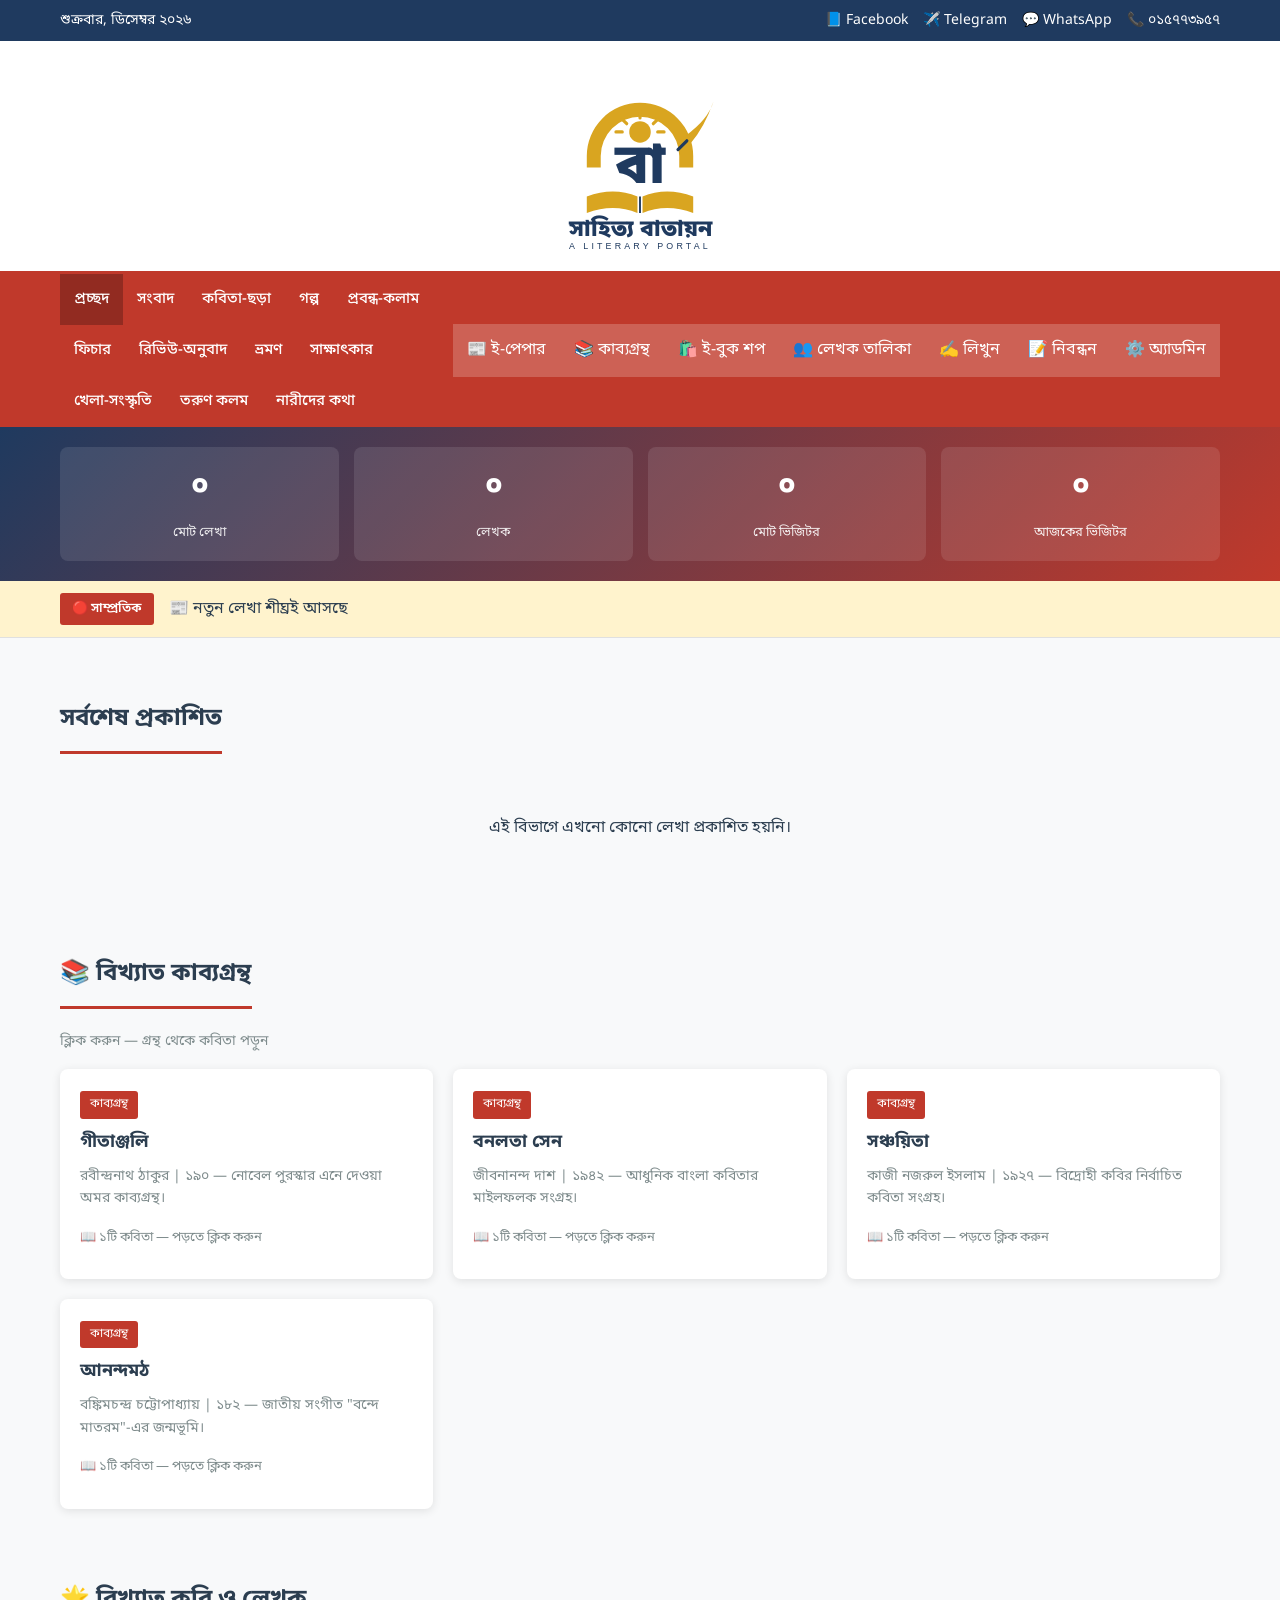
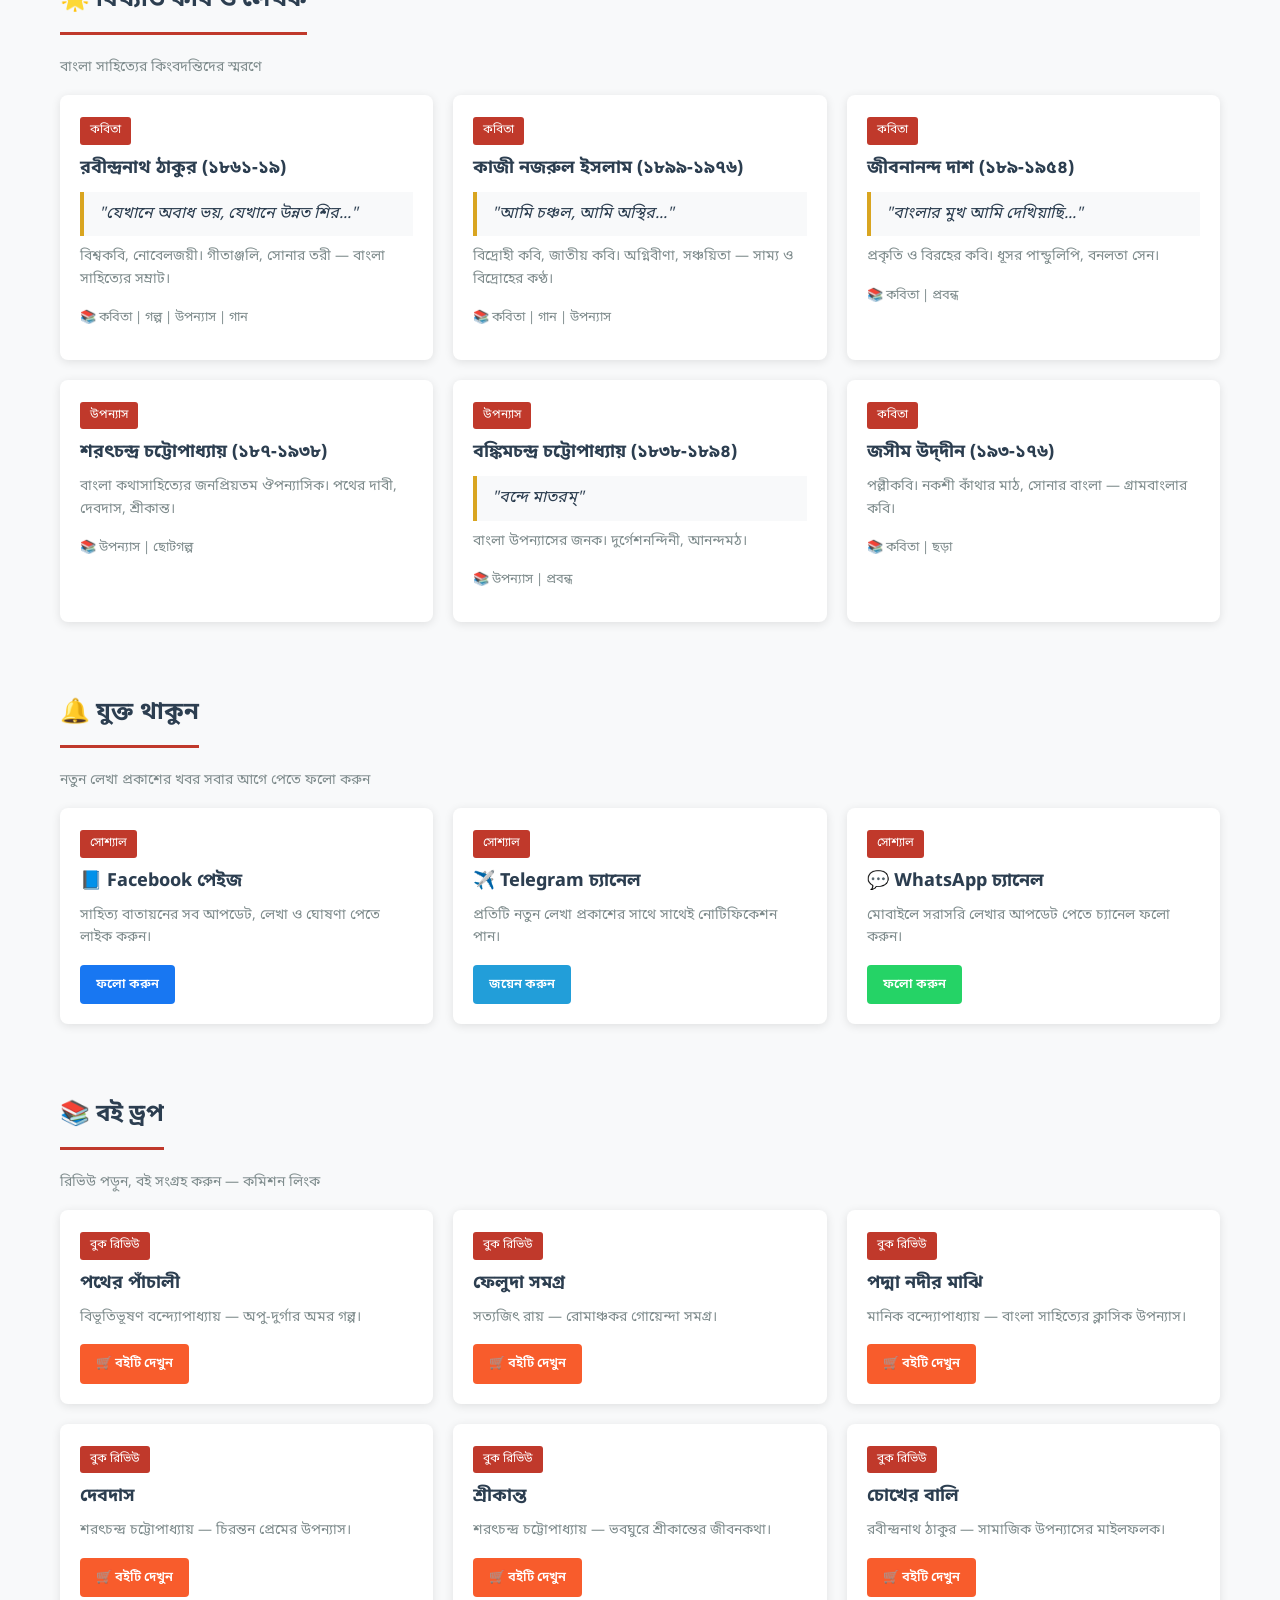
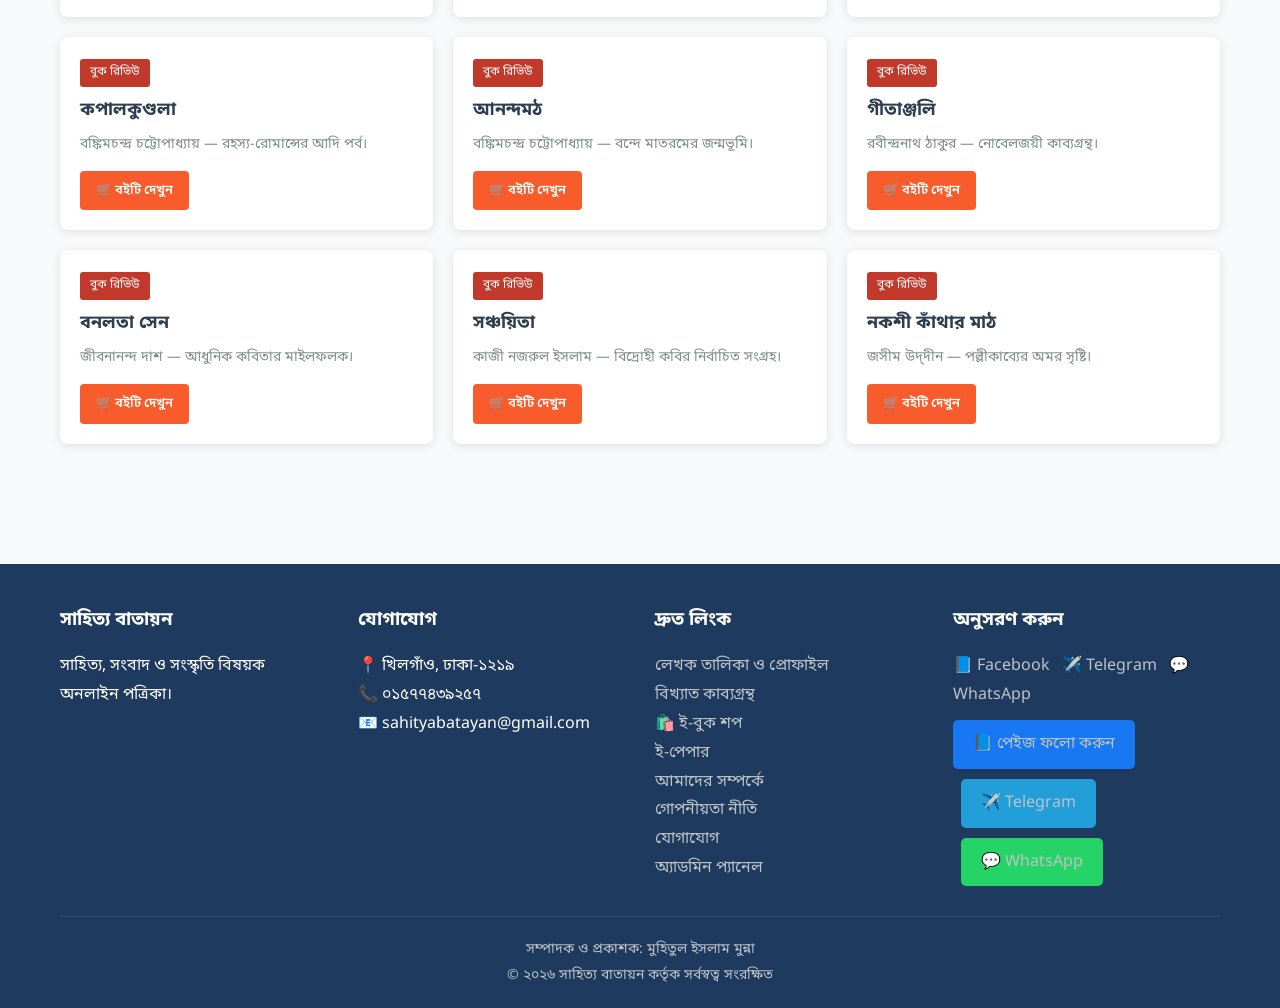
<file: index.html>
<!DOCTYPE html>
<html lang="bn">
<head>
<meta charset="UTF-8">
<meta name="viewport" content="width=device-width, initial-scale=1.0">
<title>সাহিত্য বাতায়ন - অনলাইন পত্রিকা</title>
<link rel="preconnect" href="https://fonts.gstatic.com" crossorigin>
<link rel="preconnect" href="https://script.google.com" crossorigin>
<link href="https://fonts.googleapis.com/css2?family=Noto+Sans+Bengali:wght@400;500;600;700;900&display=swap" rel="stylesheet">
<style>
*{margin:0;padding:0;box-sizing:border-box}
:root{--primary:#c0392b;--primary-dark:#922b21;--secondary:#1f3a5f;--gold:#d9a520;--text:#2c3e50;--text-light:#7f8c8d;--bg-light:#f8f9fa;--border:#e0e0e0;--shadow:0 2px 10px rgba(0,0,0,.1)}
body{font-family:'Noto Sans Bengali',sans-serif;line-height:1.8;color:var(--text);background:var(--bg-light)}
.container{max-width:1200px;margin:0 auto;padding:0 20px}
.top-bar{background:var(--secondary);color:#fff;padding:8px 0;font-size:14px}
.top-bar .container{display:flex;justify-content:space-between;align-items:center;flex-wrap:wrap;gap:5px}
.top-bar a{color:#fff;text-decoration:none;margin-left:15px}
.main-header{background:#fff;padding:20px 0;text-align:center;border-bottom:3px solid var(--primary)}
.main-nav{background:var(--primary);position:sticky;top:0;z-index:100}
.main-nav .container{display:flex;align-items:center;flex-wrap:wrap}
.nav-menu{list-style:none;display:flex;flex-wrap:wrap;flex:1}
.nav-menu li a{display:block;color:#fff;text-decoration:none;padding:12px 14px;font-weight:500;font-size:15px}
.nav-menu li a:hover,.nav-menu li a.active{background:var(--primary-dark)}
.admin-link{background:rgba(255,255,255,.2)}
.mobile-menu-btn{display:none;background:none;border:none;color:#fff;font-size:24px;cursor:pointer;padding:15px}
.ad-slot{min-height:0;text-align:center;margin:0 auto}
.stats-bar{background:linear-gradient(135deg,var(--secondary),var(--primary));color:#fff;padding:20px 0}
.stats-grid{display:grid;grid-template-columns:repeat(auto-fit,minmax(150px,1fr));gap:15px;text-align:center}
.stat-item{background:rgba(255,255,255,.1);padding:15px;border-radius:8px}
.stat-number{font-size:28px;font-weight:900;display:block;margin-bottom:5px}
.stat-label{font-size:13px;opacity:.9}
.breaking-news{background:#fff3cd;padding:12px 0;border-bottom:1px solid var(--border);overflow:hidden}
.breaking-news .container{display:flex;align-items:center;gap:15px}
.breaking-label{background:var(--primary);color:#fff;padding:4px 12px;border-radius:3px;font-weight:600;font-size:13px;white-space:nowrap;flex-shrink:0}
.breaking-wrap{overflow:hidden;flex:1}
.breaking-ticker{display:inline-block;white-space:nowrap;animation:ticker 25s linear infinite}
@keyframes ticker{0%{transform:translateX(80%)}100%{transform:translateX(-100%)}}
.main-content{padding:30px 0;min-height:400px}
.featured-section{display:grid;grid-template-columns:2fr 1fr;gap:20px;margin-bottom:30px}
.featured-main{position:relative;border-radius:8px;overflow:hidden;min-height:400px;cursor:pointer;box-shadow:var(--shadow);background:#fff}
.featured-side{display:flex;flex-direction:column;gap:15px}
.featured-item{background:#fff;border-radius:8px;overflow:hidden;box-shadow:var(--shadow);cursor:pointer}
.featured-item img{width:100%;height:120px;object-fit:cover}
.featured-item-body{padding:15px}
.featured-overlay{position:absolute;bottom:0;left:0;right:0;background:linear-gradient(transparent,rgba(0,0,0,.9));color:#fff;padding:30px 20px 20px}
.featured-overlay .category-tag{background:var(--primary);padding:4px 10px;border-radius:3px;font-size:12px;display:inline-block;margin-bottom:10px}
.featured-overlay h2{font-size:24px;margin-bottom:8px;line-height:1.4}
.featured-overlay .meta{font-size:13px;opacity:.9}
.section-title{font-size:24px;font-weight:700;margin:30px 0 20px;padding-bottom:10px;border-bottom:3px solid var(--primary);display:inline-block}
.section-note{color:var(--text-light);font-size:14px;margin-bottom:15px}
.posts-grid{display:grid;grid-template-columns:repeat(auto-fill,minmax(300px,1fr));gap:20px;margin-bottom:40px}
.post-card{background:#fff;border-radius:8px;overflow:hidden;box-shadow:var(--shadow);transition:transform .3s;cursor:pointer}
.post-card:hover{transform:translateY(-5px)}
.post-card img{width:100%;height:200px;object-fit:cover;background:#f0f0f0}
.post-card-body{padding:20px}
.category-tag{background:var(--primary);color:#fff;padding:3px 10px;border-radius:3px;font-size:12px;display:inline-block;margin-bottom:10px}
.post-card h3{font-size:18px;margin-bottom:10px;line-height:1.5}
.post-card .excerpt{color:var(--text-light);font-size:14px;margin-bottom:15px;line-height:1.6}
.post-card .meta{font-size:13px;color:var(--text-light);margin-bottom:10px}
.post-card blockquote{border-left:4px solid var(--gold);padding:8px 15px;background:var(--bg-light);font-style:italic;margin:10px 0;color:var(--text)}
.buy-btn{display:inline-block;background:#f85c2c;color:#fff;padding:8px 16px;border-radius:4px;text-decoration:none;font-size:13px;font-weight:600}
.share-buttons{display:flex;gap:6px;flex-wrap:wrap;padding-top:10px;border-top:1px solid var(--border)}
.share-btn{padding:6px 10px;border-radius:4px;color:#fff;border:none;cursor:pointer;font-size:12px}
.share-facebook{background:#1877f2}.share-whatsapp{background:#25d366}.share-twitter{background:#1da1f2}.share-linkedin{background:#0a66c2}.share-copy{background:var(--secondary)}.share-mail{background:#ea4335}.share-print{background:#607d8b}.share-pdf{background:#e74c3c}
.like-btn{background:#e74c3c;color:#fff;border:none;padding:10px 22px;border-radius:5px;cursor:pointer;font-size:15px;font-weight:600;font-family:inherit}
.like-btn.liked{background:#922b21}
.article-modal,.granth-modal{display:none;position:fixed;top:0;left:0;right:0;bottom:0;background:rgba(0,0,0,.8);z-index:1000;overflow-y:auto;padding:40px 20px}
.article-modal.active,.granth-modal.active{display:block}
.modal-content{background:#fff;max-width:800px;margin:0 auto;border-radius:8px;padding:40px;position:relative}
.modal-close{position:absolute;top:15px;right:20px;background:none;border:none;font-size:32px;cursor:pointer;color:var(--text-light)}
.modal-header-brand{display:flex;align-items:center;justify-content:center;gap:15px;padding:15px 0 20px;border-bottom:2px solid var(--primary);margin-bottom:20px}
.modal-header-brand .brand-text{font-size:22px;font-weight:900;color:var(--primary)}
.modal-header-brand .brand-sub{font-size:11px;color:var(--text-light);display:block}
.modal-content h1{font-size:32px;margin-bottom:15px;line-height:1.4}
.modal-content .meta{color:var(--text-light);margin-bottom:20px;padding-bottom:20px;border-bottom:1px solid var(--border)}
.modal-content .meta a{color:var(--primary);font-weight:600;text-decoration:none}
.modal-content .article-image{width:100%;max-height:400px;object-fit:cover;border-radius:8px;margin-bottom:25px}
.modal-content .article-body{font-size:17px;line-height:2;position:relative;padding:10px 0}
.modal-content .article-body a{color:var(--primary);word-break:break-all}
.modal-content .article-body::before{content:'সাহিত্য বাতায়ন';position:absolute;top:50%;left:50%;transform:translate(-50%,-50%) rotate(-35deg);font-size:70px;font-weight:900;color:rgba(192,57,43,0.06);pointer-events:none;z-index:0;white-space:nowrap}
.modal-content .article-body>*{position:relative;z-index:1}
.granth-poem{margin:15px 0;border:1px solid var(--border);border-radius:8px;overflow:hidden}
.granth-poem summary{padding:12px 18px;background:var(--bg-light);cursor:pointer;font-weight:700;color:var(--primary)}
.granth-poem .poem-text{padding:20px;white-space:pre-wrap;line-height:2.1;font-size:16px;text-align:center}
.comments-section{margin-top:30px;padding-top:20px;border-top:2px solid var(--border)}
.comments-section h3{margin-bottom:15px;color:var(--primary)}
.comment-form textarea,.reply-box textarea{width:100%;padding:12px;border:1px solid var(--border);border-radius:5px;font-family:inherit;font-size:15px;resize:vertical;min-height:70px;margin-bottom:10px}
.comment-form input,.reply-box input{width:100%;padding:12px;border:1px solid var(--border);border-radius:5px;font-family:inherit;font-size:15px;margin-bottom:10px}
.comment-submit{background:var(--primary);color:#fff;border:none;padding:10px 25px;border-radius:5px;font-size:15px;cursor:pointer}
.comment-list{display:flex;flex-direction:column;gap:15px;margin-top:20px}
.comment-item{background:var(--bg-light);padding:15px;border-radius:8px}
.comment-header{display:flex;justify-content:space-between;margin-bottom:8px;font-size:13px}
.comment-author{font-weight:600;color:var(--primary)}
.comment-date{color:var(--text-light)}
.reply-toggle{background:none;border:none;color:var(--primary);font-size:13px;cursor:pointer;margin-top:8px;font-weight:600}
.reply-wrap{margin-left:30px;border-left:3px solid var(--border);padding-left:15px;margin-top:10px}
.modal-footer-brand{text-align:center;padding-top:20px;margin-top:25px;border-top:2px solid var(--primary);color:var(--text-light);font-size:13px}
.modal-footer-brand strong{color:var(--primary)}
.writer-wrap,.admin-panel,.info-page{max-width:900px;margin:30px auto;background:#fff;border-radius:8px;box-shadow:var(--shadow);padding:35px}
.writer-wrap h2,.admin-panel h2,.info-page h2{margin-bottom:8px;color:var(--primary)}
.writer-note{color:var(--text-light);font-size:14px;margin-bottom:25px}
.form-group{margin-bottom:18px}
.form-group label{display:block;margin-bottom:8px;font-weight:600}
.form-group input,.form-group select,.form-group textarea{width:100%;padding:12px 15px;border:1px solid var(--border);border-radius:5px;font-family:inherit;font-size:15px}
.form-group input[type=file]{background:#fff;cursor:pointer;padding:10px}
.form-group small{display:block;color:var(--text-light);font-size:12px;margin-top:6px}
.radio-group{display:flex;gap:15px;margin-bottom:10px}
.radio-group label{display:flex;align-items:center;gap:5px;font-weight:400;cursor:pointer}
.agreement-box{background:#fff3cd;padding:15px;border-radius:5px;border-left:4px solid var(--primary);font-size:14px;margin-bottom:10px}
.image-preview{display:none;max-width:250px;margin-top:12px;border-radius:8px;box-shadow:var(--shadow)}
.form-actions{display:flex;gap:10px;margin-top:25px;flex-wrap:wrap}
.btn-primary{background:var(--primary);color:#fff;border:none;padding:12px 30px;border-radius:5px;font-size:16px;font-weight:600;cursor:pointer}
.btn-secondary{background:var(--text-light);color:#fff;border:none;padding:12px 30px;border-radius:5px;font-size:16px;cursor:pointer}
.small-btn{background:var(--secondary);color:#fff;border:none;padding:6px 15px;border-radius:4px;cursor:pointer;font-size:13px}
.notification{position:fixed;top:20px;right:20px;padding:15px 25px;border-radius:5px;color:#fff;font-weight:500;z-index:2000;background:#27ae60}
.admin-tabs{display:flex;gap:10px;margin-bottom:25px;border-bottom:2px solid var(--border);padding-bottom:10px;flex-wrap:wrap}
.admin-tab{padding:8px 20px;background:var(--bg-light);border:none;border-radius:5px;cursor:pointer;font-size:14px;font-weight:600}
.admin-tab.active{background:var(--primary);color:#fff}
.admin-content{display:none}
.admin-content.active{display:block}
.pending-item{background:var(--bg-light);padding:15px;border-radius:8px;border-left:4px solid var(--primary);margin-bottom:15px}
.pending-actions{display:flex;gap:10px;margin-top:10px;flex-wrap:wrap}
.approve-btn{background:#27ae60;color:#fff;border:none;padding:8px 20px;border-radius:5px;cursor:pointer}
.reject-btn,.delete-btn{background:#e74c3c;color:#fff;border:none;padding:8px 20px;border-radius:5px;cursor:pointer}
.writer-card{background:#fff;border-radius:8px;box-shadow:var(--shadow);padding:25px;margin-bottom:20px;display:flex;gap:20px;align-items:flex-start;flex-wrap:wrap}
.writer-avatar{width:80px;height:80px;border-radius:50%;background:var(--primary);color:#fff;display:flex;align-items:center;justify-content:center;font-size:32px;font-weight:900;flex-shrink:0;overflow:hidden}
.writer-avatar img{width:100%;height:100%;object-fit:cover}
.writer-info{flex:1}
.writer-info h3{margin-bottom:5px;color:var(--primary)}
.writer-info .writer-meta{font-size:13px;color:var(--text-light);margin-bottom:10px}
.profile-table{width:100%;border-collapse:collapse;margin-bottom:25px}
.profile-table td{padding:12px;border-bottom:1px solid var(--border)}
.profile-table td:first-child{font-weight:600;width:40%;background:var(--bg-light)}
.epaper-grid{display:grid;grid-template-columns:repeat(auto-fill,minmax(200px,1fr));gap:20px}
.epaper-card{background:#fffdf7;border:1px solid var(--border);border-radius:6px;box-shadow:var(--shadow);padding:25px 15px;text-align:center;cursor:pointer}
.epaper-card .page-no{font-size:40px;font-weight:900;color:var(--primary)}
.paper-modal{display:none;position:fixed;top:0;left:0;right:0;bottom:0;background:rgba(0,0,0,.85);z-index:1100;overflow-y:auto;padding:30px 15px}
.paper-modal.active{display:block}
.paper-actions{max-width:900px;margin:0 auto 15px;display:flex;gap:10px;justify-content:flex-end}
.paper-page{background:#fffdf7;max-width:900px;margin:0 auto;padding:40px 30px;box-shadow:0 0 30px rgba(0,0,0,.4)}
.paper-masthead{text-align:center;border-bottom:3px double var(--secondary);padding-bottom:12px;margin-bottom:25px}
.paper-masthead h2{font-size:30px;color:var(--primary);font-weight:900}
.paper-sec-title{background:var(--secondary);color:#fff;display:inline-block;padding:4px 14px;font-weight:700;margin:15px 0}
.paper-article{border-bottom:1px dashed #bbb;padding-bottom:15px;margin-bottom:15px}
.paper-article h3{font-size:20px;margin-bottom:4px}
.paper-article .pa-meta{font-size:12px;color:var(--text-light);margin-bottom:8px}
.paper-article .pa-body{font-size:15px;line-height:1.9;text-align:justify}
@media(min-width:769px){.paper-cols{columns:2;column-gap:35px}.paper-article{break-inside:avoid}}
.site-footer{background:var(--secondary);color:#fff;padding:40px 0 20px;margin-top:50px}
.footer-content{display:grid;grid-template-columns:repeat(auto-fit,minmax(250px,1fr));gap:30px;margin-bottom:30px}
.footer-content h3{margin-bottom:15px}
.footer-content a{color:#bdc3c7;text-decoration:none}
.footer-bottom{text-align:center;padding-top:20px;border-top:1px solid rgba(255,255,255,.1);font-size:14px;color:#bdc3c7}
.fb-follow{background:#1877f2;color:#fff;padding:10px 20px;border-radius:5px;text-decoration:none;display:inline-block;margin-top:10px}
@media(max-width:768px){
.nav-menu{display:none;width:100%}
.nav-menu.active{display:flex;flex-direction:column}
.mobile-menu-btn{display:block;margin-left:auto}
.featured-section,.posts-grid{grid-template-columns:1fr}
.modal-content{padding:25px}
.modal-content h1{font-size:24px}
.writer-wrap,.admin-panel,.info-page{padding:20px}
.modal-content .article-body::before{font-size:40px}
.stats-grid{grid-template-columns:repeat(2,1fr)}
.stat-number{font-size:22px}
}
</style>
</head>
<body>

<div id="page-main">
<header>
<div class="top-bar"><div class="container"><span id="current-date"></span><div><a href="https://www.facebook.com/profile.php?id=61594281560159" target="_blank">📘 Facebook</a><a href="https://t.me/sahityabatayan" target="_blank">✈️ Telegram</a><a href="https://whatsapp.com/channel/0029VbDjmKUIN9ivthbx0K34" target="_blank">💬 WhatsApp</a><a href="tel:01577439257">📞 ০১৫৭৭৩৯৫৭</a></div></div></div>
<div class="main-header"><div class="container">
<svg width="230" height="190" viewBox="0 0 360 300" style="margin:0 auto;display:block" role="img" aria-label="সাহিত্য বাতায়ন লোগো">
<path d="M96 168 L96 150 A84 84 0 0 1 264 150 L264 168 L242 168 L242 150 A62 62 0 0 0 118 150 L118 168 Z" fill="#d9a520"/>
<circle cx="180" cy="112" r="17" fill="#d9a520"/>
<g stroke="#d9a520" stroke-width="5" stroke-linecap="round">
<line x1="180" y1="80" x2="180" y2="90"/><line x1="152" y1="92" x2="159" y2="99"/><line x1="208" y1="92" x2="201" y2="99"/><line x1="142" y1="112" x2="152" y2="112"/><line x1="218" y1="112" x2="208" y2="112"/>
</g>
<text x="180" y="192" text-anchor="middle" fill="#1f3a5f" font-size="88" font-weight="900" font-family="'Noto Sans Bengali',sans-serif">বা</text>
<path d="M252 118 Q288 92 296 64 Q282 104 260 130 Z" fill="#d9a520"/>
<line x1="254" y1="126" x2="240" y2="140" stroke="#1f3a5f" stroke-width="5" stroke-linecap="round"/>
<path d="M96 214 Q138 198 176 214 L176 240 Q138 224 96 240 Z" fill="#d9a520"/>
<path d="M264 214 Q222 198 184 214 L184 240 Q222 224 264 240 Z" fill="#d9a520"/>
<line x1="180" y1="214" x2="180" y2="240" stroke="#1f3a5f" stroke-width="3"/>
<text x="180" y="276" text-anchor="middle" fill="#1f3a5f" font-size="36" font-weight="900" font-family="'Noto Sans Bengali',sans-serif">সাহিত্য বাতায়ন</text>
<text x="180" y="297" text-anchor="middle" fill="#1f3a5f" font-size="14" letter-spacing="5" font-family="sans-serif">A LITERARY PORTAL</text>
</svg>
</div></div>
<nav class="main-nav"><div class="container"><ul class="nav-menu" id="nav-menu">
<li><a href="#" class="active" data-category="all">প্রচ্ছদ</a></li>
<li><a href="#" data-category="সংবাদ">সংবাদ</a></li>
<li><a href="#" data-category="কবিতা,ছড়া">কবিতা-ছড়া</a></li>
<li><a href="#" data-category="ছোটগল্প,অণুগল্প">গল্প</a></li>
<li><a href="#" data-category="প্রবন্ধ,কলাম">প্রবন্ধ-কলাম</a></li>
<li><a href="#" data-category="ফিচার">ফিচার</a></li>
<li><a href="#" data-category="বুক রিভিউ,অনুবাদ">রিভিউ-অনুবাদ</a></li>
<li><a href="#" data-category="ভ্রমণ">ভ্রমণ</a></li>
<li><a href="#" data-category="সাক্ষাৎকার">সাক্ষাৎকার</a></li>
<li><a href="#" data-category="খেলাধুলা,সাংস্কৃতিক">খেলা-সংস্কৃতি</a></li>
<li><a href="#" data-category="তরুণ উদীয়মান কলম">তরুণ কলম</a></li>
<li><a href="#" data-category="নারীদের কথা">নারীদের কথা</a></li>
</ul><button class="mobile-menu-btn" onclick="document.getElementById('nav-menu').classList.toggle('active')">☰</button>
<a href="#" onclick="showEpaper();return false;" class="admin-link" style="color:#fff;padding:12px 14px;text-decoration:none">📰 ই-পেপার</a>
<a href="#" onclick="showGranth();return false;" class="admin-link" style="color:#fff;padding:12px 14px;text-decoration:none">📚 কাব্যগ্রন্থ</a>
<a href="shop.html" class="admin-link" style="color:#fff;padding:12px 14px;text-decoration:none">🛍️ ই-বুক শপ</a>
<a href="#" onclick="showWriterDirectory();return false;" class="admin-link" style="color:#fff;padding:12px 14px;text-decoration:none">👥 লেখক তালিকা</a>
<a href="#" onclick="showWriter();return false;" class="admin-link" style="color:#fff;padding:12px 14px;text-decoration:none">✍️ লিখুন</a>
<a href="#" onclick="showWriterRegister();return false;" class="admin-link" style="color:#fff;padding:12px 14px;text-decoration:none">📝 নিবন্ধন</a>
<a href="#" onclick="showAdminPanel();return false;" class="admin-link" style="color:#fff;padding:12px 14px;text-decoration:none">⚙️ অ্যাডমিন</a>
</div></nav>
</header>

<div class="ad-slot" id="ad-top"></div>

<div class="stats-bar"><div class="container"><div class="stats-grid">
<div class="stat-item"><span class="stat-number" id="stat-posts">০</span><span class="stat-label">মোট লেখা</span></div>
<div class="stat-item"><span class="stat-number" id="stat-writers">০</span><span class="stat-label">লেখক</span></div>
<div class="stat-item"><span class="stat-number" id="stat-visitors">০</span><span class="stat-label">মোট ভিজিটর</span></div>
<div class="stat-item"><span class="stat-number" id="stat-today">০</span><span class="stat-label">আজকের ভিজিটর</span></div>
</div></div></div>

<div class="breaking-news"><div class="container"><span class="breaking-label">🔴 সাম্প্রতিক</span><div class="breaking-wrap"><div class="breaking-ticker" id="breaking-ticker">📰 লোড হচ্ছে...</div></div></div></div>

<main class="main-content"><div class="container">
<section class="featured-section" id="featured-section" style="display:none">
<div class="featured-main" id="featured-main"></div>
<div class="featured-side" id="featured-side"></div>
</section>
<section><h2 class="section-title" id="section-title">সর্বশেষ প্রকাশিত</h2><div class="posts-grid" id="posts-grid"></div></section>
<section id="writer-count-section" style="display:none"><h2 class="section-title">আমাদের লেখক</h2><p class="section-note">নিবন্ধিত লেখকবৃন্দ — প্রোফাইল দেখতে "প্রোফাইল দেখুন" বাটনে ক্লিক করুন</p><div id="writer-list"></div></section>
<section><h2 class="section-title">📚 বিখ্যাত কাব্যগ্রন্থ</h2><p class="section-note">ক্লিক করুন — গ্রন্থ থেকে কবিতা পড়ুন</p><div class="posts-grid" id="granth-grid"></div></section>
<section><h2 class="section-title">🌟 বিখ্যাত কবি ও লেখক</h2><p class="section-note">বাংলা সাহিত্যের কিংবদন্তিদের স্মরণে</p>
<div class="posts-grid">
<article class="post-card"><div class="post-card-body"><span class="category-tag">কবিতা</span><h3>রবীন্দ্রনাথ ঠাকুর (১৮৬১-১৯)</h3><blockquote>"যেখানে অবাধ ভয়, যেখানে উন্নত শির..."</blockquote><p class="excerpt">বিশ্বকবি, নোবেলজয়ী। গীতাঞ্জলি, সোনার তরী — বাংলা সাহিত্যের সম্রাট।</p><div class="meta">📚 কবিতা | গল্প | উপন্যাস | গান</div></div></article>
<article class="post-card"><div class="post-card-body"><span class="category-tag">কবিতা</span><h3>কাজী নজরুল ইসলাম (১৮৯৯-১৯৭৬)</h3><blockquote>"আমি চঞ্চল, আমি অস্থির..."</blockquote><p class="excerpt">বিদ্রোহী কবি, জাতীয় কবি। অগ্নিবীণা, সঞ্চয়িতা — সাম্য ও বিদ্রোহের কণ্ঠ।</p><div class="meta">📚 কবিতা | গান | উপন্যাস</div></div></article>
<article class="post-card"><div class="post-card-body"><span class="category-tag">কবিতা</span><h3>জীবনানন্দ দাশ (১৮৯-১৯৫৪)</h3><blockquote>"বাংলার মুখ আমি দেখিয়াছি..."</blockquote><p class="excerpt">প্রকৃতি ও বিরহের কবি। ধূসর পান্ডুলিপি, বনলতা সেন।</p><div class="meta">📚 কবিতা | প্রবন্ধ</div></div></article>
<article class="post-card"><div class="post-card-body"><span class="category-tag">উপন্যাস</span><h3>শরৎচন্দ্র চট্টোপাধ্যায় (১৮৭-১৯৩৮)</h3><p class="excerpt">বাংলা কথাসাহিত্যের জনপ্রিয়তম ঔপন্যাসিক। পথের দাবী, দেবদাস, শ্রীকান্ত।</p><div class="meta">📚 উপন্যাস | ছোটগল্প</div></div></article>
<article class="post-card"><div class="post-card-body"><span class="category-tag">উপন্যাস</span><h3>বঙ্কিমচন্দ্র চট্টোপাধ্যায় (১৮৩৮-১৮৯৪)</h3><blockquote>"বন্দে মাতরম্"</blockquote><p class="excerpt">বাংলা উপন্যাসের জনক। দুর্গেশনন্দিনী, আনন্দমঠ।</p><div class="meta">📚 উপন্যাস | প্রবন্ধ</div></div></article>
<article class="post-card"><div class="post-card-body"><span class="category-tag">কবিতা</span><h3>জসীম উদ্‌দীন (১৯৩-১৭৬)</h3><p class="excerpt">পল্লীকবি। নকশী কাঁথার মাঠ, সোনার বাংলা — গ্রামবাংলার কবি।</p><div class="meta">📚 কবিতা | ছড়া</div></div></article>
</div></section>
<section><h2 class="section-title">🔔 যুক্ত থাকুন</h2>
<p class="section-note">নতুন লেখা প্রকাশের খবর সবার আগে পেতে ফলো করুন</p>
<div class="posts-grid">
<article class="post-card"><div class="post-card-body"><span class="category-tag">সোশ্যাল</span><h3>📘 Facebook পেইজ</h3><p class="excerpt">সাহিত্য বাতায়নের সব আপডেট, লেখা ও ঘোষণা পেতে লাইক করুন।</p><a class="buy-btn" style="background:#1877f2" target="_blank" href="https://www.facebook.com/profile.php?id=61594281560159">ফলো করুন</a></div></article>
<article class="post-card"><div class="post-card-body"><span class="category-tag">সোশ্যাল</span><h3>✈️ Telegram চ্যানেল</h3><p class="excerpt">প্রতিটি নতুন লেখা প্রকাশের সাথে সাথেই নোটিফিকেশন পান।</p><a class="buy-btn" style="background:#229ED9" target="_blank" href="https://t.me/sahityabatayan">জয়েন করুন</a></div></article>
<article class="post-card"><div class="post-card-body"><span class="category-tag">সোশ্যাল</span><h3>💬 WhatsApp চ্যানেল</h3><p class="excerpt">মোবাইলে সরাসরি লেখার আপডেট পেতে চ্যানেল ফলো করুন।</p><a class="buy-btn" style="background:#25D366" target="_blank" href="https://whatsapp.com/channel/0029VbDjmKUIN9ivthbx0K34">ফলো করুন</a></div></article>
</div></section>
<section><h2 class="section-title">📚 বই ড্রপ</h2><p class="section-note">রিভিউ পড়ুন, বই সংগ্রহ করুন — কমিশন লিংক</p>
<div class="posts-grid" id="book-grid"></div></section>
</div></main>

<footer class="site-footer"><div class="container">
<div class="footer-content">
<div><h3>সাহিত্য বাতায়ন</h3><p>সাহিত্য, সংবাদ ও সংস্কৃতি বিষয়ক অনলাইন পত্রিকা।</p></div>
<div><h3>যোগাযোগ</h3><p>📍 খিলগাঁও, ঢাকা-১২১৯</p><p>📞 ০১৫৭৭৪৩৯২৫৭</p><p>📧 sahityabatayan@gmail.com</p></div>
<div><h3>দ্রুত লিংক</h3>
<p><a href="#" onclick="showWriterDirectory();return false;">লেখক তালিকা ও প্রোফাইল</a></p>
<p><a href="#" onclick="showGranth();return false;">বিখ্যাত কাব্যগ্রন্থ</a></p>
<p><a href="shop.html">🛍️ ই-বুক শপ</a></p>
<p><a href="#" onclick="showEpaper();return false;">ই-পেপার</a></p>
<p><a href="#" onclick="showAbout();return false;">আমাদের সম্পর্কে</a></p>
<p><a href="#" onclick="showPrivacy();return false;">গোপনীয়তা নীতি</a></p>
<p><a href="#" onclick="showContact();return false;">যোগাযোগ</a></p>
<p><a href="#" onclick="showAdminPanel();return false;">অ্যাডমিন প্যানেল</a></p>
</div>
<div><h3>অনুসরণ করুন</h3>
<p><a href="https://www.facebook.com/profile.php?id=61594281560159" target="_blank">📘 Facebook</a> &nbsp; <a href="https://t.me/sahityabatayan" target="_blank">✈️ Telegram</a> &nbsp; <a href="https://whatsapp.com/channel/0029VbDjmKUIN9ivthbx0K34" target="_blank">💬 WhatsApp</a></p>
<a href="https://www.facebook.com/profile.php?id=61594281560159" target="_blank" class="fb-follow">📘 পেইজ ফলো করুন</a>
<a href="https://t.me/sahityabatayan" target="_blank" class="fb-follow" style="background:#229ED9;margin-left:8px">✈️ Telegram</a>
<a href="https://whatsapp.com/channel/0029VbDjmKUIN9ivthbx0K34" target="_blank" class="fb-follow" style="background:#25D366;margin-left:8px">💬 WhatsApp</a>
</div>
</div>
<div class="footer-bottom"><p>সম্পাদক ও প্রকাশক: মুহিতুল ইসলাম মুন্না</p><p>© ২০২৬ সাহিত্য বাতায়ন কর্তৃক সর্বস্বত্ব সংরক্ষিত</p></div>
</div></footer>
</div>

<div id="page-writer" style="display:none"><div class="container"><div class="writer-wrap">
<h2>✍️ নতুন লেখা যোগ করুন</h2>
<p class="writer-note">লেখা জমা দিলে সম্পাদকের অনুমোদনের পর প্রকাশিত হবে।</p>
<form id="writer-form">
<div class="form-group"><label>শিরোনাম *</label><input id="w-title" required></div>
<div class="form-group"><label>বিভাগ *</label><select id="w-category"><option>কবিতা</option><option>ছড়া</option><option>ছোটগল্প</option><option>অণুগল্প</option><option>প্রবন্ধ</option><option>কলাম</option><option>ফিচার</option><option>সংবাদ</option><option>বুক রিভিউ</option><option>অনুবাদ</option><option>ভ্রমণ</option><option>সাক্ষাৎকার</option><option>খেলাধুলা</option><option>সাংস্কৃতিক</option><option>তরুণ উদীয়মান কলম</option><option>নারীদের কথা</option></select></div>
<div class="form-group"><label>লেখকের নাম *</label><input id="w-author" required></div>
<div class="form-group"><label>সারসংক্ষেপ (১-২ লাইন) *</label><textarea id="w-excerpt" rows="2" required></textarea></div>
<div class="form-group"><label>📚 বইয়ের লিংক (শুধু বুক রিভিউর জন্য)</label><input id="w-bookurl" placeholder="https://www.rokomari.com/book/..."><small>⚠️ এই ঘরটি শুধু বুক রিভিউ জমা দেওয়ার সময় ব্যবহার করবেন — কবিতা, গল্প বা অন্য যেকোনো লেখার সময় এই ঘর খালি রাখবেন। লিংক দিলে লেখার সাথে "🛒 বইটি কিনুন" বাটন যুক্ত হবে।</small></div>
<div class="form-group"><label>মূল লেখা *</label><textarea id="w-content" rows="12" required></textarea></div>
<div class="form-group"><label>📷 ছবি আপলোড (ফাইল থেকে)</label><input type="file" id="w-image" accept="image/*"><img id="w-preview" class="image-preview"></div>
<div class="form-group"><label><input type="checkbox" id="w-featured"> ফিচার্ড</label></div>
<div class="form-group"><label>🔑 সম্পাদক কোড</label><input id="w-code" type="password"></div>
<div class="form-actions"><button type="submit" class="btn-primary" id="w-submit">জমা দিন</button><button type="button" class="btn-secondary" onclick="showMain()">← ফিরে যান</button></div>
</form>
</div></div></div>

<div id="page-writer-register" style="display:none"><div class="container"><div class="writer-wrap">
<h2>📝 লেখক নিবন্ধন</h2>
<p class="writer-note">নিবন্ধিত লেখকদের আলাদা প্রোফাইল পেজ থাকবে</p>
<form id="writer-register-form">
<div class="form-group"><label>📷 আপনার ছবি (ক্লিক করে ফাইল থেকে আপলোড করুন)</label><input type="file" id="wr-image" accept="image/*"><img id="wr-preview" class="image-preview"></div>
<div class="form-group"><label>লগইন নাম (ইংরেজি) *</label><input id="wr-username" required></div>
<div class="form-group"><label>নাম (বাংলায়) *</label>
<div class="radio-group"><label><input type="radio" name="name-type" value="obhro" checked> অভ্র</label><label><input type="radio" name="name-type" value="english"> ইংরেজি</label><label><input type="radio" name="name-type" value="unijoy"> ইউনিজয়</label></div>
<input id="wr-name-bn" required></div>
<div class="form-group"><label>নাম (ইংরেজিতে) *</label><input id="wr-name-en" required></div>
<div class="form-group"><label>ইমেইল *</label><input type="email" id="wr-email" required></div>
<div class="form-group"><label>পাসওয়ার্ড *</label><input type="password" id="wr-password" required minlength="6"></div>
<div class="form-group"><label>পুনরায় পাসওয়ার্ড *</label><input type="password" id="wr-password-confirm" required></div>
<div class="form-group"><label>ফোন</label><input id="wr-phone"></div>
<div class="form-group"><label>জন্ম তারিখ</label><input id="wr-birth" placeholder="যেমন: ১০ এপ্রিল"></div>
<div class="form-group"><label>জন্মস্থান</label><input id="wr-birthplace"></div>
<div class="form-group"><label>বর্তমান ঠিকানা</label><input id="wr-address"></div>
<div class="form-group"><label>পেশা</label><input id="wr-profession"></div>
<div class="form-group"><label>শিক্ষাগত যোগ্যতা</label><input id="wr-education"></div>
<div class="form-group"><label>Facebook লিংক</label><input id="wr-facebook"></div>
<div class="form-group"><label>সংক্ষিপ্ত জীবনী *</label><textarea id="wr-bio" rows="3" required></textarea></div>
<div class="form-group"><div class="agreement-box">সদস্য হিসেবে যোগ দেয়ার মানে হচ্ছে আপনি সাহিত্য বাতায়নের সমস্ত নিয়মাবলী মেনে চলবেন। আপনার লেখা সম্পাদকের অনুমোদনের পর প্রকাশিত হবে।</div>
<label style="display:flex;align-items:center;gap:8px"><input type="checkbox" id="wr-agree" required> আমি নিয়মাবলী মেনে চলতে রাজি</label></div>
<div class="form-actions"><button type="submit" class="btn-primary" id="wr-submit">যোগ দিন</button><button type="button" class="btn-secondary" onclick="showMain()">← ফিরে যান</button></div>
</form>
</div></div></div>

<div id="page-writer-directory" style="display:none"><div class="container"><div class="writer-wrap">
<h2>👥 লেখক তালিকা</h2>
<p class="writer-note">প্রোফাইল দেখতে "প্রোফাইল দেখুন" বাটনে ক্লিক করুন</p>
<div id="writer-directory-list"></div>
<div class="form-actions"><button type="button" class="btn-secondary" onclick="showMain()">← প্রচ্ছদে ফিরুন</button></div>
</div></div></div>

<div id="page-writer-profile" style="display:none"><div class="container"><div class="writer-wrap">
<div style="text-align:center;margin-bottom:25px;padding-bottom:20px;border-bottom:3px solid var(--primary)">
<img id="wp-photo" style="display:none;width:140px;height:140px;border-radius:50%;object-fit:cover;margin:0 auto 15px;border:4px solid var(--primary)">
<h1 id="wp-name" style="color:var(--primary);font-size:32px"></h1>
<p id="wp-username" style="color:var(--text-light)"></p>
</div>
<table class="profile-table">
<tr><td>জন্ম তারিখ</td><td id="wp-birth"></td></tr>
<tr><td>জন্মস্থান</td><td id="wp-birthplace"></td></tr>
<tr><td>বর্তমান নিবাস</td><td id="wp-address"></td></tr>
<tr><td>পেশা</td><td id="wp-profession"></td></tr>
<tr><td>শিক্ষাগত যোগ্যতা</td><td id="wp-education"></td></tr>
<tr><td>ফোন নাম্বার</td><td id="wp-phone"></td></tr>
<tr><td>সামাজিক মাধ্যম</td><td id="wp-facebook"></td></tr>
<tr><td>যোগদান</td><td id="wp-join"></td></tr>
<tr><td>মোট পয়েন্ট</td><td id="wp-points"></td></tr>
</table>
<div id="wp-bio" style="padding:20px;background:var(--bg-light);border-radius:8px;margin-bottom:25px"></div>
<h2 style="color:var(--primary);border-bottom:3px solid var(--primary);padding-bottom:10px;margin-bottom:20px">প্রকাশিত লেখাসমূহ</h2>
<div style="display:flex;gap:10px;margin-bottom:20px;flex-wrap:wrap">
<input id="wp-search" placeholder="লেখা খুঁজুন..." style="flex:1;padding:10px;border:1px solid var(--border);border-radius:5px" oninput="renderWriterPosts(filterWriterPosts())">
<button class="small-btn" onclick="sortWriterPosts('date')">তারিখ অনুযায়ী</button>
<button class="small-btn" onclick="sortWriterPosts('title')">শিরোনাম অনুযায়ী</button>
</div>
<p id="wp-count" style="margin-bottom:15px;color:var(--text-light)"></p>
<div id="wp-posts"></div>
<div class="form-actions"><button type="button" class="btn-secondary" onclick="showWriterDirectory()">← লেখক তালিকা</button><button type="button" class="btn-secondary" onclick="showMain()">প্রচ্ছদ</button></div>
</div></div></div>

<div id="page-granth" style="display:none"><div class="container"><div class="writer-wrap">
<h2>📚 বিখ্যাত কাব্যগ্রন্থ</h2>
<p class="writer-note">গ্রন্থে ক্লিক করুন — ভেতরের কবিতা পড়ুন</p>
<div class="posts-grid" id="granth-page-grid"></div>
<div class="form-actions"><button type="button" class="btn-secondary" onclick="showMain()">← প্রচ্ছদে ফিরুন</button></div>
</div></div></div>

<div id="page-admin" style="display:none"><div class="container"><div class="admin-panel">
<h2>⚙️ অ্যাডমিন প্যানেল</h2>
<div class="admin-tabs">
<button class="admin-tab active" onclick="switchAdminTab('pending',this)">অনুমোদনের অপেক্ষায়</button>
<button class="admin-tab" onclick="switchAdminTab('edit',this)">✏️ লেখা এডিট</button>
<button class="admin-tab" onclick="switchAdminTab('comments',this)">মন্তব্য</button>
<button class="admin-tab" onclick="switchAdminTab('writers',this)">লেখক</button>
<button class="admin-tab" onclick="switchAdminTab('stats',this)">পরিসংখ্যান</button>
</div>
<div id="admin-pending" class="admin-content active"><div id="pending-list"></div></div>
<div id="admin-edit" class="admin-content">
<div class="form-group"><label>🔑 সম্পাদক কোড (এডিট করতে লাগবে)</label><input id="edit-code" type="password" placeholder="SB2026"></div>
<div id="edit-form-wrap" style="display:none;background:#fff;padding:20px;border-radius:8px;border:2px solid var(--primary);margin-bottom:20px">
<h3 style="color:var(--primary);margin-bottom:15px">লেখা সম্পাদনা</h3>
<div class="form-group"><label>শিরোনাম</label><input id="ed-title"></div>
<div class="form-group"><label>বিভাগ</label><input id="ed-category"></div>
<div class="form-group"><label>লেখক</label><input id="ed-author"></div>
<div class="form-group"><label>সারসংক্ষেপ</label><textarea id="ed-excerpt" rows="2"></textarea></div>
<div class="form-group"><label>মূল লেখা</label><textarea id="ed-content" rows="10"></textarea></div>
<div class="form-group"><label>ছবির লিংক</label><input id="ed-image"></div>
<div class="form-actions"><button class="approve-btn" onclick="saveEdit()">💾 সেভ করুন</button><button class="btn-secondary" onclick="document.getElementById('edit-form-wrap').style.display='none'">বাতিল</button></div>
</div>
<div id="edit-list"></div>
</div>
<div id="admin-comments" class="admin-content"><div id="comments-list"></div></div>
<div id="admin-writers" class="admin-content"><div id="writers-list"></div></div>
<div id="admin-stats" class="admin-content"><div id="admin-stats-content"></div></div>
</div></div></div>

<div id="page-epaper" style="display:none"><div class="container"><div class="writer-wrap">
<h2>📰 ই-পেপার</h2>
<p class="writer-note">আসল পত্রিকার মতো পাতা ধরে ধরে পড়ুন</p>
<div class="epaper-grid" id="epaper-grid"></div>
<div class="form-actions"><button type="button" class="btn-secondary" onclick="showMain()">← প্রচ্ছদে ফিরুন</button></div>
</div></div></div>

<div id="page-about" style="display:none"><div class="container"><div class="info-page"><h2>আমাদের সম্পর্কে</h2><p>সাহিত্য বাতায়ন বাংলা ভাষার সেবায় নিবেদিত একটি অনলাইন পত্রিকা। ২০২৬ সাল থেকে আমরা নিয়মিত কবিতা, গল্প, প্রবন্ধ, সাক্ষাৎকার ও সংবাদ প্রকাশ করে আসছি। নতুন ও প্রতিষ্ঠিত — সকল লেখকের জন্য আমাদের দরজা খোলা।</p><p>📞 ১৫৭৭৪৩৯২৫৭ |  sahityabatayan@gmail.com</p><div class="form-actions"><button type="button" class="btn-secondary" onclick="showMain()">← ফিরে যান</button></div></div></div></div>
<div id="page-privacy" style="display:none"><div class="container"><div class="info-page"><h2>গোপনীয়তা নীতি</h2><p>আমরা আপনার তথ্য তৃতীয় পক্ষের কাছে বিক্রি করি না। লেখকদের তথ্য ও ছবি শুধু প্রোফাইল প্রদর্শনের জন্য ব্যবহৃত হয়।</p><div class="form-actions"><button type="button" class="btn-secondary" onclick="showMain()">← ফিরে যান</button></div></div></div></div>
<div id="page-contact" style="display:none"><div class="container"><div class="info-page"><h2>যোগাযোগ</h2><p>📧 sahityabatayan@gmail.com<br>📞 ০১৫৭৭৪৩৯২৫৭<br>📍 খিলগাঁও, ঢাকা-১২৯</p><div class="form-actions"><button type="button" class="btn-secondary" onclick="showMain()">← ফিরে যান</button></div></div></div></div>

<div class="article-modal" id="article-modal"><div class="modal-content">
<button class="modal-close" onclick="closeModal()">×</button>
<div id="modal-body"></div>
</div></div>

<div class="granth-modal" id="granth-modal"><div class="modal-content">
<button class="modal-close" onclick="closeGranth()">×</button>
<div id="granth-body"></div>
</div></div>

<div class="paper-modal" id="paper-modal">
<div class="paper-actions">
<button class="btn-primary" onclick="window.print()">🖨️ প্রিন্ট</button>
<button class="btn-secondary" onclick="closePaper()">✖ বন্ধ</button>
</div>
<div class="paper-page" id="paper-page"></div>
</div>

<script>
const SCRIPT_URL='https://script.google.com/macros/s/AKfycbxuCrL62mocLAYLn7tIMzjj8koUfE98ZOStOv-EDDNylUxsNjBm7_Brvu5fHekqgTCU/exec';
const EDITOR_CODE='SB2026';
let ALL_POSTS=[],ALL_WRITERS=[],WP_POSTS=[],STATS_MAP={},currentPostId='',editingId='',imageData='',imageData2='';

function extractBookUrl(content){
if(!content)return '';
const match=String(content).match(/\[BOOKURL:(.*?)\]/);
return match?match[1]:'';
}
function stripBookUrl(content){
if(!content)return '';
return String(content).replace(/\[BOOKURL:[^\]]*\]/g,'').trim();
}

function normalizePost(p){
const t=String(p.title||'').trim();
if(/^p\d+$/.test(t)||/^\d{12,}$/.test(t)){
return Object.assign({},p,{title:p.category,category:p.author,author:p.excerpt,excerpt:p.content,content:p.image,image:p.featured||'',featured:''});
}
return Object.assign({},p,{bookurl:extractBookUrl(p.content),content:stripBookUrl(p.content)});
}
function okPost(p){return p.status!=='pending'&&p.status!=='rejected';}
function getCache(){try{var raw=localStorage.getItem('sb_cache');if(!raw)return null;var o=JSON.parse(raw);if(Date.now()-o.t>10*60*1000)return null;return o;}catch(e){return null;}}
function setCache(o){try{o.t=Date.now();localStorage.setItem('sb_cache',JSON.stringify(o));}catch(e){}}

const BOOKS=[
{t:'পথের পাঁচালী',a:'বিভূতিভূষণ বন্দ্যোপাধ্যায়',d:'অপু-দুর্গার অমর গল্প।',s:'পথের+পাঁচালী'},
{t:'ফেলুদা সমগ্র',a:'সত্যজিৎ রায়',d:'রোমাঞ্চকর গোয়েন্দা সমগ্র।',s:'ফেলুদা'},
{t:'পদ্মা নদীর মাঝি',a:'মানিক বন্দ্যোপাধ্যায়',d:'বাংলা সাহিত্যের ক্লাসিক উপন্যাস।',s:'পদ্মা+নদীর+মাঝি'},
{t:'দেবদাস',a:'শরৎচন্দ্র চট্টোপাধ্যায়',d:'চিরন্তন প্রেমের উপন্যাস।',s:'দেবদাস'},
{t:'শ্রীকান্ত',a:'শরৎচন্দ্র চট্টোপাধ্যায়',d:'ভবঘুরে শ্রীকান্তের জীবনকথা।',s:'শ্রীকান্ত'},
{t:'চোখের বালি',a:'রবীন্দ্রনাথ ঠাকুর',d:'সামাজিক উপন্যাসের মাইলফলক।',s:'চোখের+বালি'},
{t:'কপালকুণ্ডলা',a:'বঙ্কিমচন্দ্র চট্টোপাধ্যায়',d:'রহস্য-রোমান্সের আদি পর্ব।',s:'কপালকুণ্ডলা'},
{t:'আনন্দমঠ',a:'বঙ্কিমচন্দ্র চট্টোপাধ্যায়',d:'বন্দে মাতরমের জন্মভূমি।',s:'আনন্দমঠ'},
{t:'গীতাঞ্জলি',a:'রবীন্দ্রনাথ ঠাকুর',d:'নোবেলজয়ী কাব্যগ্রন্থ।',s:'গীতাঞ্জলি'},
{t:'বনলতা সেন',a:'জীবনানন্দ দাশ',d:'আধুনিক কবিতার মাইলফলক।',s:'বনলতা+সেন'},
{t:'সঞ্চয়িতা',a:'কাজী নজরুল ইসলাম',d:'বিদ্রোহী কবির নির্বাচিত সংগ্রহ।',s:'সঞ্চয়িতা'},
{t:'নকশী কাঁথার মাঠ',a:'জসীম উদ্‌দীন',d:'পল্লীকাব্যের অমর সৃষ্টি।',s:'নকশী+কাঁথার+মাঠ'}
];

const GRANTHO=[
{book:'গীতাঞ্জলি',author:'রবীন্দ্রনাথ ঠাকুর',year:'১৯০',desc:'নোবেল পুরস্কার এনে দেওয়া অমর কাব্যগ্রন্থ।',poems:[{t:'চিত্ত যেথা ভয়শূন্য',c:'চিত্ত যেথা ভয়শূন্য, উচ্চ যেথা শির,\nজ্ঞান যেথা মুক্ত, যেথা গৃহের প্রাচীর\nআপন প্রাঙ্গণতলে দিবসশর্বরী\nবসুধারে রাখে নাই খণ্ড ক্ষুদ্র করি,\nযেথা বাক্য হৃদয়ের উৎসমুখ হতে\nউচ্ছ্বসিয়া উঠে, যেথা নির্বারিত স্রোতে\nদেশে দেশে দিশে দিশে কর্মধারা ধায়\nঅজস্র সহস্রবিধ চরিতার্থতায়—\nযেথা তুচ্ছ আচারের মরুবালুরাশি\nবিচারের স্রোতঃপথ ফেলে নাই গ্রাসি,\nপৌরুষেরে করে নি শতধা; নিত্য যেথা\nতুমি সর্ব কর্ম চিন্তা আনন্দের নেতা—\nনিজ হস্তে নির্দয় আঘাত করি, পিতঃ,\nভারতেরে সেই স্বর্গে করো জাগরিত।'}]},
{book:'বনলতা সেন',author:'জীবনানন্দ দাশ',year:'১৯৪২',desc:'আধুনিক বাংলা কবিতার মাইলফলক সংগ্রহ।',poems:[{t:'বনলতা সেন',c:'হাজার বছর ধরে আমি পথ হাঁটিতেছি পৃথিবীর পথে,\nসিংহলের সমুদ্র থেকে নিশীথে অন্ধকার মালয় সাগরে\nঅনেক ঘুরেছি; বিম্বিসার অশোকের ধূসর নগরে\nআমি ছিলাম; সেখানে ম্লান স্মৃতির মন্দিরে আমার\nক্লান্ত কয়েকটি কথা মনে আছে; আজও আমি ভুলি নাই\nসে-সব অন্ধকার যুগ; আমি জানিতাম রাজীদের, তবু মনে আছে\nসে-কালের একটি মেয়ে-মানুষের মুখ—বনলতা সেন।'}]},
{book:'সঞ্চয়িতা',author:'কাজী নজরুল ইসলাম',year:'১৯২৭',desc:'বিদ্রোহী কবির নির্বাচিত কবিতা সংগ্রহ।',poems:[{t:'বিদ্রোহী (নির্বাচিত অংশ)',c:'কহ, মহাবীর,\nবলিষ্ঠ কণ্ঠে—\n"আমি চঞ্চল, আমি অস্থির,\nআমি বাঁধন মানি না, মানি না!"'}]},
{book:'আনন্দমঠ',author:'বঙ্কিমচন্দ্র চট্টোপাধ্যায়',year:'১৮২',desc:'জাতীয় সংগীত "বন্দে মাতরম"-এর জন্মভূমি।',poems:[{t:'বন্দে মাতরম্',c:'বন্দে মাতরম্!\nসুজলাং সুফলাং মলয়জশীতলাং\nশস্যশ্যামলাং মাতরম্!\nশুভ্রজ্যোৎস্না পুলকিত যামিনীং,\nফুল্লকুসুমিত দ্রুমদলশোভিনীং,\nসুহাসিনীং সুমধুর ভাষিনীং\nসুখদাং বরদাং মাতরম্!'}]}
];

const EPAPER_PAGES=[
{n:1,name:'প্রথম পাতা',cats:['সংবাদ','ফিচার']},
{n:2,name:'কবিতা পাতা',cats:['কবিতা','ছড়া']},
{n:3,name:'গল্প পাতা',cats:['ছোটগল্প','অণুগল্প']},
{n:4,name:'প্রবন্ধ পাতা',cats:['প্রবন্ধ','কলাম','বুক রিভিউ']},
{n:5,name:'ভ্রমণ পাতা',cats:['ভ্রমণ','অনুবাদ']},
{n:6,name:'নতুন প্রজন্ম পাতা',cats:['তরুণ উদীয়মান কলম','নারীদের কথা']},
{n:7,name:'বিনোদন পাতা',cats:['সাক্ষাৎকার','খেলাধুলা','সাংস্কৃতিক']}
];

function toBn(n){const b=['০','১','২','৩','','৫','৬','৭','৮','৯'];return String(n).split('').map(c=>/[0-9]/.test(c)?b[c]:c).join('');}
function bnToEn(s){const b=['০','১','২','৩','৪','৫','৬','৭','৮','৯'];return String(s).split('').map(c=>{const i=b.indexOf(c);return i>-1?i:c;}).join('');}
function escapeHtml(s){return String(s).replace(/&/g,'&amp;').replace(/</g,'&lt;').replace(/>/g,'&gt;').replace(/"/g,'&quot;');}
function updateDate(){const d=['রবিবার','সোমবার','মঙ্গলবার','বুধবার','বৃহস্পতিবার','শুক্রবার','শনিবার'];const m=['জানুয়ারি','ফেব্রুয়ারি','মার্চ','এপ্রিল','মে','জুন','জুলাই','আগস্ট','সেপ্টেম্বর','অক্টোবর','নভেম্বর','ডিসেম্বর'];const now=new Date();document.getElementById('current-date').textContent=d[now.getDay()]+', '+toBn(now.getDate())+' '+m[now.getMonth()]+' '+toBn(now.getFullYear());}
function banglaToday(){const m=['জানুয়ারি','ফেব্রুয়ারি','মার্চ','এপ্রিল','মে','জুন','জুলাই','আগস্ট','সেপ্টেম্বর','অক্টোবর','নভেম্বর','ডিসেম্বর'];const now=new Date();return toBn(now.getDate())+' '+m[now.getMonth()]+' '+toBn(now.getFullYear());}
function notify(msg){const n=document.createElement('div');n.className='notification';n.textContent=msg;document.body.appendChild(n);setTimeout(()=>n.remove(),4000);}
function linkify(s){return String(s).replace(/(https?:\/\/[^\s<]+)/g,'<a href="$1" target="_blank" rel="noopener">$1</a>').replace(/\n/g,'<br>');}
function metaText(p){return '✍️ <a href="#" onclick="showWriterProfileByName(\''+String(p.author).replace(/'/g,"\\'")+'\');return false;">'+p.author+'</a>'+(p.date?' | 📅 '+p.date:'');}
function statOf(id){return STATS_MAP[id]||(STATS_MAP[id]={views:0,likes:0});}

function trackVisitor(){
let uid=localStorage.getItem('sb_uid');
if(!uid){uid='u'+Date.now()+Math.floor(Math.random()*100000);localStorage.setItem('sb_uid',uid);}
submitData({action:'trackVisit',uid:uid});
}

function bindImageInput(inputId,previewId,maxW,setter){
document.getElementById(inputId).addEventListener('change',function(e){
const file=e.target.files[0];if(!file)return;
if(file.size>2*1024*1024){alert('⚠️ ২MB এর কম ছবি ব্যবহার করুন।');e.target.value='';return;}
const reader=new FileReader();
reader.onload=function(ev){const img=new Image();img.onload=function(){
const canvas=document.createElement('canvas');let w=img.width,h=img.height;
if(w>maxW){h=h*maxW/w;w=maxW;}canvas.width=w;canvas.height=h;
const ctx=canvas.getContext('2d');ctx.fillStyle='#fff';ctx.fillRect(0,0,w,h);ctx.drawImage(img,0,0,w,h);
setter(canvas.toDataURL('image/jpeg',0.7));
const prev=document.getElementById(previewId);prev.src=canvas.toDataURL('image/jpeg',0.7);prev.style.display='block';};img.src=ev.target.result;};
reader.readAsDataURL(file);
});
}
bindImageInput('w-image','w-preview',800,function(d){imageData=d;});
bindImageInput('wr-image','wr-preview',400,function(d){imageData2=d;});

async function fetchData(action,params={}){
let url=SCRIPT_URL+'?action='+action;
if(params.postId)url+='&postId='+encodeURIComponent(params.postId);
if(params.writerId)url+='&writerId='+encodeURIComponent(params.writerId);
if(params.writerName)url+='&writerName='+encodeURIComponent(params.writerName);
try{const res=await fetch(url);return await res.json();}catch(e){return [];}
}
async function submitData(data){
try{await fetch(SCRIPT_URL,{method:'POST',mode:'no-cors',headers:{'Content-Type':'text/plain'},body:JSON.stringify(data)});return true;}catch(e){return false;}
}

function shareButtonsHTML(p,stop){
const u=location.origin+location.pathname+'?post='+p.id;
const t=p.title+' | সাহিত্য বাতায়ন';
return `<div class="share-buttons" ${stop?'onclick="event.stopPropagation()"':''}>
<button class="share-btn share-facebook" title="Facebook" onclick="window.open('https://www.facebook.com/sharer/sharer.php?u='+encodeURIComponent(u))">📘</button>
<button class="share-btn share-whatsapp" title="WhatsApp" onclick="window.open('https://wa.me/?text='+encodeURIComponent(t+' '+u))">📱</button>
<button class="share-btn share-twitter" title="Twitter" onclick="window.open('https://twitter.com/intent/tweet?text='+encodeURIComponent(t)+'&url='+encodeURIComponent(u))">🐦</button>
<button class="share-btn share-linkedin" title="LinkedIn" onclick="window.open('https://www.linkedin.com/sharing/share-offsite/?url='+encodeURIComponent(u))">💼</button>
<button class="share-btn share-copy" title="লিংক কপি" onclick="navigator.clipboard.writeText('${u}');alert('✅ লিংক কপি হয়েছে')">🔗</button>
<button class="share-btn share-mail" title="ইমেইল" onclick="location.href='mailto:?subject='+encodeURIComponent(t)+'&body='+encodeURIComponent(u)">✉️</button>
<button class="share-btn share-print" title="প্রিন্ট" onclick="openArticle('${p.id}');setTimeout(printArticle,600)">🖨️</button>
<button class="share-btn share-pdf" title="PDF" onclick="openArticle('${p.id}');setTimeout(downloadPDF,600)">📄</button>
</div>`;
}

function renderBooks(){
document.getElementById('book-grid').innerHTML=BOOKS.map(b=>`
<article class="post-card"><div class="post-card-body"><span class="category-tag">বুক রিভিউ</span><h3>${b.t}</h3>
<p class="excerpt">${b.a} — ${b.d}</p>
<a class="buy-btn" target="_blank" href="https://www.rokomari.com/search?term=${b.s}">🛒 বইটি দেখুন</a></div></article>`).join('');
}
function granthCardHTML(g,i){
return `<article class="post-card" onclick="openGranth(${i})"><div class="post-card-body">
<span class="category-tag">কাব্যগ্রন্থ</span><h3>${g.book}</h3>
<p class="excerpt">${g.author} | ${g.year} — ${g.desc}</p>
<div class="meta">📖 ${toBn(g.poems.length)}টি কবিতা — পড়তে ক্লিক করুন</div></div></article>`;
}
function renderGranthGrids(){
const h=GRANTHO.map(granthCardHTML).join('');
document.getElementById('granth-grid').innerHTML=h;
document.getElementById('granth-page-grid').innerHTML=h;
}
function showGranth(){hideAll();document.getElementById('page-granth').style.display='block';window.scrollTo(0,0);}
function openGranth(i){
const g=GRANTHO[i];
document.getElementById('granth-body').innerHTML=`
<div class="modal-header-brand"><div><div class="brand-text">${g.book}</div><span class="brand-sub">${g.author} | ${g.year}</span></div></div>
<p style="margin-bottom:20px;color:var(--text-light)">${g.desc}</p>
${g.poems.map(p=>`<details class="granth-poem"><summary>📜 ${p.t}</summary><div class="poem-text">${p.c}</div></details>`).join('')}
<p style="margin-top:20px;text-align:center"><a href="https://bn.wikisource.org/w/index.php?search=${encodeURIComponent(g.book+' '+g.author)}" target="_blank" class="small-btn" style="text-decoration:none;padding:10px 20px">📖 পুরো গ্রন্থ পড়ুন (উইকিসংকলন)</a></p>`;
document.getElementById('granth-modal').classList.add('active');
document.body.style.overflow='hidden';
}
function closeGranth(){document.getElementById('granth-modal').classList.remove('active');document.body.style.overflow='auto';}

function renderHomeBlocks(){
document.getElementById('stat-posts').textContent=toBn(ALL_POSTS.length);
document.getElementById('stat-writers').textContent=toBn(ALL_WRITERS.length);
document.getElementById('breaking-ticker').textContent=ALL_POSTS.slice(0,5).map(p=>'📰 '+p.title).join('  •  ')||'📰 নতুন লেখা শীঘ্রই আসছে';
renderGrid(ALL_POSTS);
if(ALL_WRITERS.length){
document.getElementById('writer-count-section').style.display='block';
document.getElementById('writer-list').innerHTML=ALL_WRITERS.slice(0,6).map(writerCardHTML).join('');
}
const featured=ALL_POSTS.filter(p=>String(p.featured||'').toLowerCase()==='yes'||String(p.featured||'').toLowerCase()==='true');
const featSec=document.getElementById('featured-section');
if(featured.length){featSec.style.display='grid';const main=featured[0];
document.getElementById('featured-main').innerHTML='<img src="'+(main.image||'https://placehold.co/800x400/c0392b/ffffff?text=Sahitya+Batayan')+'" style="width:100%;height:100%;object-fit:cover" onerror="this.src=\'https://placehold.co/800x400/c0392b/ffffff?text=Sahitya+Batayan\'"><div class="featured-overlay"><span class="category-tag">'+main.category+'</span><h2>'+main.title+'</h2><div class="meta">✍️ '+main.author+'</div></div>';
document.getElementById('featured-main').onclick=function(){openArticle(main.id);};
document.getElementById('featured-side').innerHTML=featured.slice(1,3).map(p=>'<div class="featured-item" onclick="openArticle(\''+p.id+'\')"><img src="'+(p.image||'https://placehold.co/600x120/c0392b/ffffff?text=SB')+'" onerror="this.src=\'https://placehold.co/600x120/c0392b/ffffff?text=SB\'"><div class="featured-item-body"><span class="category-tag">'+p.category+'</span><h4 style="margin:8px 0;font-size:16px">'+p.title+'</h4></div></div>').join('');
}else{featSec.style.display='none';}
}

async function initMain(){
trackVisitor();updateDate();renderBooks();renderGranthGrids();
var c=getCache();
if(c){ALL_POSTS=(c.posts||[]);ALL_WRITERS=(c.writers||[]);renderHomeBlocks();}
const res=await Promise.all([fetchData('getPosts'),fetchData('getStats'),fetchData('getWriters'),fetchData('getPostStats')]);
let posts=Array.isArray(res[0])?res[0]:[];
posts=posts.map(normalizePost).filter(okPost);
ALL_POSTS=posts;
const stats=res[1]||{};
ALL_WRITERS=Array.isArray(res[2])?res[2]:[];
STATS_MAP={};
(Array.isArray(res[3])?res[3]:[]).forEach(s=>{STATS_MAP[s.id]={views:s.views||0,likes:s.likes||0};});
setCache({posts:ALL_POSTS,writers:ALL_WRITERS});
document.getElementById('stat-visitors').textContent=toBn(stats.visitors||0);
document.getElementById('stat-today').textContent=toBn(stats.today||0);
renderHomeBlocks();
document.querySelectorAll('#nav-menu a[data-category]').forEach(function(link){
link.onclick=function(e){e.preventDefault();
document.querySelectorAll('#nav-menu a').forEach(a=>a.classList.remove('active'));link.classList.add('active');
const cat=link.dataset.category;
if(cat==='all'){document.getElementById('section-title').textContent='সর্বশেষ প্রকাশিত';renderGrid(ALL_POSTS);}
else{const cats=cat.split(',');document.getElementById('section-title').textContent=link.textContent+' বিভাগ';renderGrid(ALL_POSTS.filter(p=>cats.indexOf(p.category)>-1));}};
});
const pid=new URLSearchParams(location.search).get('post');
if(pid)openArticle(pid);
}

function renderGrid(posts){
const grid=document.getElementById('posts-grid');
if(!posts.length){grid.innerHTML='<p style="grid-column:1/-1;text-align:center;padding:40px">এই বিভাগে এখনো কোনো লেখা প্রকাশিত হয়নি।</p>';return;}
grid.innerHTML=posts.map(p=>{const st=statOf(p.id);return `
<article class="post-card" onclick="if(!event.target.closest('.share-btn')&&!event.target.closest('.buy-btn'))openArticle('${p.id}')">
<img src="${p.image||'https://placehold.co/600x350/c0392b/ffffff?text=Sahitya+Batayan'}" loading="lazy" onerror="this.src='https://placehold.co/600x350/c0392b/ffffff?text=Sahitya+Batayan'">
<div class="post-card-body"><span class="category-tag">${p.category}</span><h3>${p.title}</h3><p class="excerpt">${p.excerpt}</p>
${p.bookurl?'<a class="buy-btn" target="_blank" href="'+p.bookurl+'" style="margin-bottom:10px" onclick="event.stopPropagation()">🛒 বইটি কিনুন</a>':''}
<div class="meta">✍️ ${p.author} | 📅 ${p.date}<br>👁️ ${toBn(st.views)} বার পঠিত | ❤️ ${toBn(st.likes)} লাইক</div>
${shareButtonsHTML(p,true)}
</div></article>`;}).join('');
}

function openArticle(id){
const post=ALL_POSTS.find(p=>p.id===id);if(!post)return;
currentPostId=id;
if(!sessionStorage.getItem('sb_viewed_'+id)){
sessionStorage.setItem('sb_viewed_'+id,'1');
submitData({action:'trackView',postId:id});
statOf(id).views=(statOf(id).views||0)+1;
}
const st=statOf(id);
const liked=localStorage.getItem('sb_liked_'+id)?' liked':'';
document.getElementById('modal-body').innerHTML=`
<div class="modal-header-brand"><div><div class="brand-text">সাহিত্য বাতায়ন</div><span class="brand-sub">A Literary Portal</span></div></div>
<h1>${post.title}</h1>
<div class="meta">${metaText(post)} | 📁 ${post.category}</div>
${post.image?`<img class="article-image" src="${post.image}" onerror="this.style.display='none'">`:''}
<div class="article-body">${linkify(post.content)}</div>
${post.bookurl?'<div style="text-align:center;margin:25px 0"><a class="buy-btn" style="padding:14px 30px;font-size:16px" target="_blank" href="'+post.bookurl+'">🛒 এখনই বইটি কিনুন (রোকমারি)</a></div>':''}
<div style="margin:25px 0;display:flex;gap:15px;align-items:center;flex-wrap:wrap">
<button id="like-btn" class="like-btn${liked}" onclick="handleLike()">❤️ লাইক <span id="like-count">${toBn(st.likes)}</span></button>
<span style="color:var(--text-light);font-size:15px">👁️ ${toBn(st.views)} বার পঠিত</span>
</div>
<div class="ad-slot" id="ad-article"></div>
<div class="modal-footer-brand">© ২০২৬ <strong>সাহিত্য বাতায়ন</strong> | সম্পাদক: মুহিতুল ইসলাম মুন্না</div>
${shareButtonsHTML(post,false)}
<div class="comments-section"><h3>💬 মন্তব্য করুন</h3>
<div class="comment-form"><input id="comment-author" placeholder="আপনার নাম"><textarea id="comment-text" placeholder="আপনার মন্তব্য লিখুন..."></textarea>
<button class="comment-submit" onclick="handleCommentSubmit()">মন্তব্য প্রকাশ করুন</button></div>
<div id="comments-container" class="comment-list"><p>লোড হচ্ছে...</p></div></div>`;
document.getElementById('article-modal').classList.add('active');
document.body.style.overflow='hidden';
loadComments(id);
}

function handleLike(){
const id=currentPostId;
if(localStorage.getItem('sb_liked_'+id)){notify('✅ আপনি আগেই লাইক দিয়েছেন');return;}
submitData({action:'likePost',postId:id}).then(ok=>{
if(ok){
localStorage.setItem('sb_liked_'+id,'1');
statOf(id).likes=(statOf(id).likes||0)+1;
const el=document.getElementById('like-count');if(el)el.textContent=toBn(statOf(id).likes);
const btn=document.getElementById('like-btn');if(btn)btn.classList.add('liked');
notify('❤️ ধন্যবাদ! আপনার লাইক যোগ হয়েছে');
}
});
}

async function loadComments(postId){
const comments=await fetchData('getComments',{postId});
const list=Array.isArray(comments)?comments:[];
const container=document.getElementById('comments-container');
if(!list.length){container.innerHTML='<p style="color:var(--text-light);text-align:center;padding:15px">এখনো কোনো মন্তব্য নেই। প্রথম মন্তব্য করুন!</p>';return;}
const parents=list.filter(c=>!c.reply_to);
const replies=list.filter(c=>c.reply_to);
let html='';
parents.forEach(c=>{
html+=commentHTML(c);
const rs=replies.filter(r=>r.reply_to===c.id);
if(rs.length){html+='<div class="reply-wrap">'+rs.map(commentHTML).join('')+'</div>';}
});
container.innerHTML=html;
}
function commentHTML(c){
return `<div class="comment-item">
<div class="comment-header"><span class="comment-author">${escapeHtml(c.author)}</span><span class="comment-date">${c.date}</span></div>
<div class="comment-text">${escapeHtml(c.text)}</div>
<button class="reply-toggle" onclick="toggleReply('${c.id}')">↩️ রিপ্লাই</button>
<div id="reply-box-${c.id}" class="reply-box" style="display:none;margin-top:10px">
<input id="reply-author-${c.id}" placeholder="আপনার নাম">
<textarea id="reply-text-${c.id}" placeholder="আপনার রিপ্লাই..."></textarea>
<button class="comment-submit" onclick="submitReply('${c.id}')">রিপ্লাই পাঠান</button>
</div></div>`;
}
function toggleReply(id){const el=document.getElementById('reply-box-'+id);el.style.display=el.style.display==='none'?'block':'none';}
async function submitReply(parentId){
const author=document.getElementById('reply-author-'+parentId).value.trim();
const text=document.getElementById('reply-text-'+parentId).value.trim();
if(!author||!text){alert('নাম ও রিপ্লাই লিখুন');return;}
const ok=await submitData({action:'submitComment',postId:currentPostId,author,text,date:banglaToday(),replyTo:parentId});
if(ok){notify('✅ রিপ্লাই প্রকাশিত!');loadComments(currentPostId);}
}
async function handleCommentSubmit(){
const author=document.getElementById('comment-author').value.trim();
const text=document.getElementById('comment-text').value.trim();
if(!author||!text){alert('নাম ও মন্তব্য লিখুন');return;}
const ok=await submitData({action:'submitComment',postId:currentPostId,author,text,date:banglaToday()});
if(ok){notify('✅ মন্তব্য প্রকাশিত!');document.getElementById('comment-author').value='';document.getElementById('comment-text').value='';loadComments(currentPostId);}
}

function openPdfWindow(msg){
const post=ALL_POSTS.find(p=>p.id===currentPostId);if(!post)return;
const pdfHTML=`<!DOCTYPE html><html lang="bn"><head><meta charset="UTF-8">
<link href="https://fonts.googleapis.com/css2?family=Noto+Sans+Bengali:wght@400;700;900&display=swap" rel="stylesheet">
<style>
body{font-family:'Noto Sans Bengali',sans-serif;line-height:2;color:#2c3e50;padding:40px;max-width:800px;margin:0 auto}
.header{background:linear-gradient(135deg,#c0392b,#922b21);color:#fff;padding:30px;text-align:center;border-radius:8px;margin-bottom:30px}
.header h1{margin:0;font-size:30px;font-weight:900}
.cat{display:inline-block;background:#c0392b;color:#fff;padding:6px 15px;border-radius:4px;margin-bottom:20px}
.title{font-size:30px;font-weight:700;margin:20px 0}
.meta{color:#7f8c8d;border-bottom:3px solid #c0392b;padding-bottom:15px;margin-bottom:25px}
img{width:100%;border-radius:8px;margin:20px 0}
.content{font-size:17px;text-align:justify}
.footer{margin-top:50px;border-top:3px solid #c0392b;padding-top:20px;text-align:center;color:#7f8c8d;font-size:13px}
.btn{position:fixed;top:15px;right:15px;background:#c0392b;color:#fff;border:none;padding:12px 25px;border-radius:8px;font-size:16px;cursor:pointer;font-family:inherit}
@media print{.btn{display:none}}
</style></head><body>
<button class="btn" onclick="doPrint()">🖨️ প্রিন্ট / PDF সেভ</button>
<div class="header"><h1>সাহিত্য বাতায়ন</h1><p>A Literary Portal</p></div>
<div><span class="cat">${post.category}</span></div>
<h1 class="title">${post.title}</h1>
<div class="meta">✍️ ${post.author} | 📅 ${post.date} | 👁️ ${toBn(statOf(post.id).views)} বার পঠিত</div>
${post.image?`<img src="${post.image}">`:''}
<div class="content">${post.content.split('\n').map(p=>p.trim()?`<p>${p}</p>`:'').join('')}</div>
${post.bookurl?`<div style="text-align:center;margin:30px 0"><a href="${post.bookurl}" style="background:#f85c2c;color:#fff;padding:14px 30px;border-radius:5px;text-decoration:none;font-weight:600" target="_blank">🛒 বইটি কিনুন</a></div>`:''}
<div class="footer">© ২০২৬ সাহিত্য বাতায়ন কর্তৃক সর্বস্বত্ব সংরক্ষিত | সম্পাদক: মুহিতুল ইসলাম মুন্না</div>
<script>
function doPrint(){if(document.fonts&&document.fonts.ready){document.fonts.ready.then(function(){window.print();});}else{window.print();}}
window.onload=function(){setTimeout(function(){doPrint();},1500);};
<\/script></body></html>`;
const blob=new Blob([pdfHTML],{type:'text/html;charset=utf-8'});
const w=window.open(URL.createObjectURL(blob),'_blank');
if(!w){alert('পপআপ অনুমতি দিন');return;}
notify(msg);
}
function downloadPDF(){openPdfWindow('✅ PDF উইন্ডো খুলেছে — Save as PDF করুন');}
function printArticle(){openPdfWindow('✅ প্রিন্ট উইন্ডো খুলেছে — Print চাপুন');}

function switchAdminTab(tab,btn){
document.querySelectorAll('.admin-tab').forEach(t=>t.classList.remove('active'));
document.querySelectorAll('.admin-content').forEach(c=>c.classList.remove('active'));
btn.classList.add('active');document.getElementById('admin-'+tab).classList.add('active');
if(tab==='pending')loadPending();
if(tab==='edit')loadEditList();
if(tab==='comments')loadAllComments();
if(tab==='writers')loadAdminWriters();
if(tab==='stats')loadAdminStats();
}
async function loadPending(){
const pending=await fetchData('getPending');
const list=document.getElementById('pending-list');
const items=(Array.isArray(pending)?pending:[]).map(normalizePost);
if(!items.length){list.innerHTML='<p style="text-align:center;padding:30px;color:var(--text-light)">কোনো লেখা অনুমোদনের অপেক্ষায় নেই ✅</p>';return;}
list.innerHTML=items.map(p=>`<div class="pending-item"><h4>${p.title}</h4>
<div style="font-size:13px;color:var(--text-light);margin:5px 0">✍️ ${p.author} | 📁 ${p.category} | 📅 ${p.date}</div>
<p style="font-size:14px;margin:10px 0">${p.excerpt||''}</p>
<div class="pending-actions"><button class="approve-btn" onclick="approveItem('approvePost','${p.id}')">✅ অনুমোদন</button>
<button class="reject-btn" onclick="approveItem('rejectPost','${p.id}')">❌ রিজেক্ট</button></div></div>`).join('');
}
async function approveItem(action,id){
if(!confirm('নিশ্চিত?'))return;
const ok=await submitData({action,postId:id});
if(ok){notify('✅ আপডেট হয়েছে');localStorage.removeItem('sb_cache');loadPending();initMain();}
}
function loadEditList(){
const list=document.getElementById('edit-list');
if(!ALL_POSTS.length){list.innerHTML='<p style="text-align:center;padding:20px;color:var(--text-light)">কোনো প্রকাশিত লেখা নেই।</p>';return;}
list.innerHTML=ALL_POSTS.map(p=>{const st=statOf(p.id);return `<div class="pending-item"><h4>${p.title}</h4>
<div style="font-size:13px;color:var(--text-light);margin:5px 0">✍️ ${p.author} | 📁 ${p.category} | 👁️ ${toBn(st.views)} | ❤️ ${toBn(st.likes)}</div>
<div class="pending-actions"><button class="small-btn" onclick="startEdit('${p.id}')">✏️ এডিট করুন</button></div></div>`;}).join('');
}
function startEdit(id){
const p=ALL_POSTS.find(x=>x.id===id);if(!p)return;
editingId=id;
document.getElementById('ed-title').value=p.title;
document.getElementById('ed-category').value=p.category;
document.getElementById('ed-author').value=p.author;
document.getElementById('ed-excerpt').value=p.excerpt||'';
document.getElementById('ed-content').value=p.content||'';
document.getElementById('ed-image').value=p.image||'';
document.getElementById('edit-form-wrap').style.display='block';
window.scrollTo(0,0);
}
async function saveEdit(){
const code=document.getElementById('edit-code').value;
if(!code){alert('সম্পাদক কোড দিন');return;}
const ok=await submitData({action:'updatePost',postId:editingId,editorcode:code,title:document.getElementById('ed-title').value,category:document.getElementById('ed-category').value,author:document.getElementById('ed-author').value,excerpt:document.getElementById('ed-excerpt').value,content:document.getElementById('ed-content').value,image:document.getElementById('ed-image').value});
if(ok){notify('✅ লেখা আপডেট হয়েছে');document.getElementById('edit-form-wrap').style.display='none';localStorage.removeItem('sb_cache');initMain();loadEditList();}
else{alert('❌ কোড ভুল বা আপডেট ব্যর্থ');}
}
async function loadAllComments(){
const comments=await fetchData('getAllComments');
const list=document.getElementById('comments-list');
if(!Array.isArray(comments)||!comments.length){list.innerHTML='<p style="text-align:center;padding:30px;color:var(--text-light)">কোনো মন্তব্য নেই।</p>';return;}
list.innerHTML=comments.map(c=>`<div class="pending-item" style="border-left-color:var(--secondary)">
<strong style="color:var(--primary)">${escapeHtml(c.author)}</strong> <span style="font-size:12px;color:var(--text-light)">${c.date} | পোস্ট: ${c.post_id}</span>
<p style="margin:8px 0;font-size:14px">${escapeHtml(c.text)}</p>
<button class="delete-btn" onclick="deleteCommentItem('${c.id}')">🗑️ ডিলিট</button></div>`).join('');
}
async function deleteCommentItem(id){
if(!confirm('মন্তব্যটি ডিলিট করবেন?'))return;
const ok=await submitData({action:'deleteComment',commentId:id});
if(ok){notify('✅ ডিলিট হয়েছে');loadAllComments();}
}
async function loadAdminWriters(){
const list=document.getElementById('writers-list');
if(!ALL_WRITERS.length){list.innerHTML='<p style="text-align:center;padding:30px;color:var(--text-light)">কোনো নিবন্ধিত লেখক নেই।</p>';return;}
list.innerHTML=ALL_WRITERS.map(writerCardHTML).join('');
}
async function loadAdminStats(){
const res=await Promise.all([fetchData('getStats'),fetchData('getPostStats')]);
const stats=res[0]||{};const pst=Array.isArray(res[1])?res[1]:[];
let tv=0,tl=0;pst.forEach(s=>{tv+=s.views||0;tl+=s.likes||0;});
document.getElementById('admin-stats-content').innerHTML=`<div class="stats-grid" style="margin-top:20px">
<div class="stat-item" style="background:var(--bg-light)"><span class="stat-number" style="color:var(--primary)">${toBn(ALL_POSTS.length)}</span><span class="stat-label" style="color:var(--text-light)">প্রকাশিত লেখা</span></div>
<div class="stat-item" style="background:var(--bg-light)"><span class="stat-number" style="color:var(--primary)">${toBn(ALL_WRITERS.length)}</span><span class="stat-label" style="color:var(--text-light)">লেখক</span></div>
<div class="stat-item" style="background:var(--bg-light)"><span class="stat-number" style="color:var(--primary)">${toBn(stats.visitors||0)}</span><span class="stat-label" style="color:var(--text-light)">মোট ভিজিটর</span></div>
<div class="stat-item" style="background:var(--bg-light)"><span class="stat-number" style="color:var(--primary)">${toBn(tv)}</span><span class="stat-label" style="color:var(--text-light)">মোট ভিউ</span></div>
<div class="stat-item" style="background:var(--bg-light)"><span class="stat-number" style="color:var(--primary)">${toBn(tl)}</span><span class="stat-label" style="color:var(--text-light)">মোট লাইক</span></div></div>`;
}

function writerCardHTML(w){
const avatar=w.photo?`<img src="${w.photo}">`:(w.name_bn||'?').charAt(0);
return `<div class="writer-card"><div class="writer-avatar">${avatar}</div>
<div class="writer-info"><h3>${w.name_bn}</h3><div class="writer-meta">${w.profession||'লেখক'} | 📅 যোগদান: ${w.join_date}</div>
<div style="font-size:14px">${(w.bio||'').slice(0,120)}</div></div>
<button class="small-btn" onclick="showWriterProfile('${w.id}')">প্রোফাইল দেখুন</button></div>`;
}
function showWriterDirectory(){
hideAll();document.getElementById('page-writer-directory').style.display='block';window.scrollTo(0,0);
const list=document.getElementById('writer-directory-list');
if(!ALL_WRITERS.length){list.innerHTML='<p style="text-align:center;padding:40px;color:var(--text-light)">এখনো কোনো নিবন্ধিত লেখক নেই।</p>';return;}
list.innerHTML=ALL_WRITERS.map(writerCardHTML).join('');
}
async function showWriterProfile(wid){
hideAll();document.getElementById('page-writer-profile').style.display='block';window.scrollTo(0,0);
const w=await fetchData('getWriterProfile',{writerId:wid});
if(!w||!w.name_bn){document.getElementById('wp-posts').innerHTML='<p>লেখক পাওয়া যায়নি।</p>';return;}
const photo=document.getElementById('wp-photo');
if(w.photo){photo.src=w.photo;photo.style.display='block';}else{photo.style.display='none';}
document.getElementById('wp-name').textContent=w.name_bn;
document.getElementById('wp-username').textContent='@'+(w.username||'');
document.getElementById('wp-birth').textContent=w.birth_date||'—';
document.getElementById('wp-birthplace').textContent=w.birth_place||'—';
document.getElementById('wp-address').textContent=w.current_address||'—';
document.getElementById('wp-profession').textContent=w.profession||'—';
document.getElementById('wp-education').textContent=w.education||'—';
document.getElementById('wp-phone').textContent=w.phone||'—';
document.getElementById('wp-facebook').innerHTML=w.facebook?`<a href="${w.facebook}" target="_blank" style="color:var(--primary)">Facebook</a>`:'—';
document.getElementById('wp-join').textContent=w.join_date||'—';
document.getElementById('wp-points').textContent=toBn(w.total_points||0);
document.getElementById('wp-bio').textContent=w.bio||'';
let wp=await fetchData('getWriterPosts',{writerName:w.name_bn});
wp=(Array.isArray(wp)?wp:[]).map(normalizePost);
if(!wp.length)wp=ALL_POSTS.filter(p=>String(p.author).trim()===String(w.name_bn).trim());
WP_POSTS=wp;
renderWriterPosts(WP_POSTS);
}
function showWriterProfileByName(name){showWriterProfile(name);}
function filterWriterPosts(){
const q=(document.getElementById('wp-search').value||'').toLowerCase();
return WP_POSTS.filter(p=>p.title.toLowerCase().includes(q));
}
function renderWriterPosts(list){
document.getElementById('wp-count').textContent='মোট '+toBn(list.length)+'টি লেখা প্রকাশিত';
const el=document.getElementById('wp-posts');
if(!list.length){el.innerHTML='<p style="text-align:center;padding:30px;color:var(--text-light)">কোনো লেখা পাওয়া যায়নি।</p>';return;}
el.innerHTML=list.map(p=>`<div class="pending-item" style="cursor:pointer" onclick="showMain();setTimeout(()=>openArticle('${p.id}'),300)">
<h4>${p.title}</h4><div style="font-size:13px;color:var(--text-light);margin:5px 0">📁 ${p.category} | 📅 ${p.date}</div></div>`).join('');
}
function sortWriterPosts(type){
if(type==='title'){WP_POSTS.sort((a,b)=>a.title.localeCompare(b.title,'bn'));}
else{WP_POSTS.sort((a,b)=>{const pa=bnToEn(a.date).split('/').reverse().join('');const pb=bnToEn(b.date).split('/').reverse().join('');return pb.localeCompare(pa);});}
renderWriterPosts(WP_POSTS);
}

function showEpaper(){hideAll();document.getElementById('page-epaper').style.display='block';renderEpaper();window.scrollTo(0,0);}
function renderEpaper(){
document.getElementById('epaper-grid').innerHTML=EPAPER_PAGES.map(pg=>{
const count=ALL_POSTS.filter(p=>pg.cats.indexOf(p.category)>-1).length;
return `<div class="epaper-card" onclick="openPaper(${pg.n})"><div class="page-no">${toBn(pg.n)}</div><h3>${pg.name}</h3><p style="color:var(--text-light);font-size:13px">${pg.cats.join(' • ')}</p><p style="color:var(--primary);font-weight:600;margin-top:8px">${toBn(count)}টি লেখা</p></div>`;
}).join('');
}
function openPaper(n){
const pg=EPAPER_PAGES.find(x=>x.n===n);
const posts=ALL_POSTS.filter(p=>pg.cats.indexOf(p.category)>-1);
let html=`<div class="paper-masthead"><h2>সাহিত্য বাতায়ন</h2><div style="font-size:12px;color:var(--text-light)">${pg.name} | ${document.getElementById('current-date').textContent}</div></div>`;
if(!posts.length){html+='<p style="text-align:center;padding:40px;color:var(--text-light)">এই পাতায় কোনো লেখা নেই।</p>';}
else{html+='<div class="paper-cols">';pg.cats.forEach(c=>{const list=posts.filter(p=>p.category===c);if(!list.length)return;html+=`<div class="paper-sec-title">◈ ${c}</div>`;list.forEach(p=>{html+=`<div class="paper-article"><h3>${p.title}</h3><div class="pa-meta">✍️ ${p.author} | 📅 ${p.date}</div><div class="pa-body">${linkify(p.content)}</div>${p.bookurl?'<div style="text-align:center;margin:10px 0"><a class="buy-btn" target="_blank" href="'+p.bookurl+'">🛒 বইটি কিনুন</a></div>':''}</div>`;});});html+='</div>';}
document.getElementById('paper-page').innerHTML=html;
document.getElementById('paper-modal').classList.add('active');document.body.style.overflow='hidden';
}
function closePaper(){document.getElementById('paper-modal').classList.remove('active');document.body.style.overflow='auto';}

document.getElementById('writer-form').addEventListener('submit',async function(e){
e.preventDefault();
const btn=document.getElementById('w-submit');btn.disabled=true;btn.textContent='পাঠানো হচ্ছে...';
const bookurl=document.getElementById('w-bookurl').value.trim();
const contentWithUrl=bookurl?document.getElementById('w-content').value+'\n\n[BOOKURL:'+bookurl+']':document.getElementById('w-content').value;
const data={action:'submitPost',title:document.getElementById('w-title').value,category:document.getElementById('w-category').value,author:document.getElementById('w-author').value,excerpt:document.getElementById('w-excerpt').value,content:contentWithUrl,imageData:imageData,featured:document.getElementById('w-featured').checked?'yes':'',editorcode:document.getElementById('w-code').value,date:banglaToday()};
const ok=await submitData(data);
if(ok){notify(data.editorcode===EDITOR_CODE?'✅ প্রকাশিত!':'✅ জমা হয়েছে! অনুমোদনের পর প্রকাশিত হবে।');this.reset();imageData='';document.getElementById('w-preview').style.display='none';localStorage.removeItem('sb_cache');setTimeout(showMain,1500);}
btn.disabled=false;btn.textContent='জমা দিন';
});

document.getElementById('writer-register-form').addEventListener('submit',async function(e){
e.preventDefault();
if(document.getElementById('wr-password').value!==document.getElementById('wr-password-confirm').value){alert('পাসওয়ার্ড মিলছে না');return;}
const btn=document.getElementById('wr-submit');btn.disabled=true;btn.textContent='পাঠানো হচ্ছে...';
const data={action:'registerWriter',imageData:imageData2,username:document.getElementById('wr-username').value,name_bn:document.getElementById('wr-name-bn').value,name_en:document.getElementById('wr-name-en').value,email:document.getElementById('wr-email').value,password:document.getElementById('wr-password').value,phone:document.getElementById('wr-phone').value,birth_date:document.getElementById('wr-birth').value,birth_place:document.getElementById('wr-birthplace').value,current_address:document.getElementById('wr-address').value,profession:document.getElementById('wr-profession').value,education:document.getElementById('wr-education').value,facebook:document.getElementById('wr-facebook').value,bio:document.getElementById('wr-bio').value};
const ok=await submitData(data);
if(ok){notify('✅ নিবন্ধন সফল!');this.reset();imageData2='';document.getElementById('wr-preview').style.display='none';setTimeout(showMain,1500);}
btn.disabled=false;btn.textContent='যোগ দিন';
});

function hideAll(){['page-main','page-writer','page-writer-register','page-writer-directory','page-writer-profile','page-granth','page-admin','page-epaper','page-about','page-privacy','page-contact'].forEach(id=>{document.getElementById(id).style.display='none';});}
function showMain(){hideAll();document.getElementById('page-main').style.display='block';initMain();window.scrollTo(0,0);}
function showWriter(){hideAll();document.getElementById('page-writer').style.display='block';window.scrollTo(0,0);}
function showWriterRegister(){hideAll();document.getElementById('page-writer-register').style.display='block';window.scrollTo(0,0);}
function showAdminPanel(){hideAll();document.getElementById('page-admin').style.display='block';loadPending();window.scrollTo(0,0);}
function showAbout(){hideAll();document.getElementById('page-about').style.display='block';window.scrollTo(0,0);}
function showPrivacy(){hideAll();document.getElementById('page-privacy').style.display='block';window.scrollTo(0,0);}
function showContact(){hideAll();document.getElementById('page-contact').style.display='block';window.scrollTo(0,0);}
function closeModal(){document.getElementById('article-modal').classList.remove('active');document.body.style.overflow='auto';}

document.addEventListener('DOMContentLoaded',initMain);
document.getElementById('article-modal').addEventListener('click',function(e){if(e.target.id==='article-modal')closeModal();});
document.getElementById('granth-modal').addEventListener('click',function(e){if(e.target.id==='granth-modal')closeGranth();});
document.getElementById('paper-modal').addEventListener('click',function(e){if(e.target.id==='paper-modal')closePaper();});
</script>
</body>
</html>
</file>
